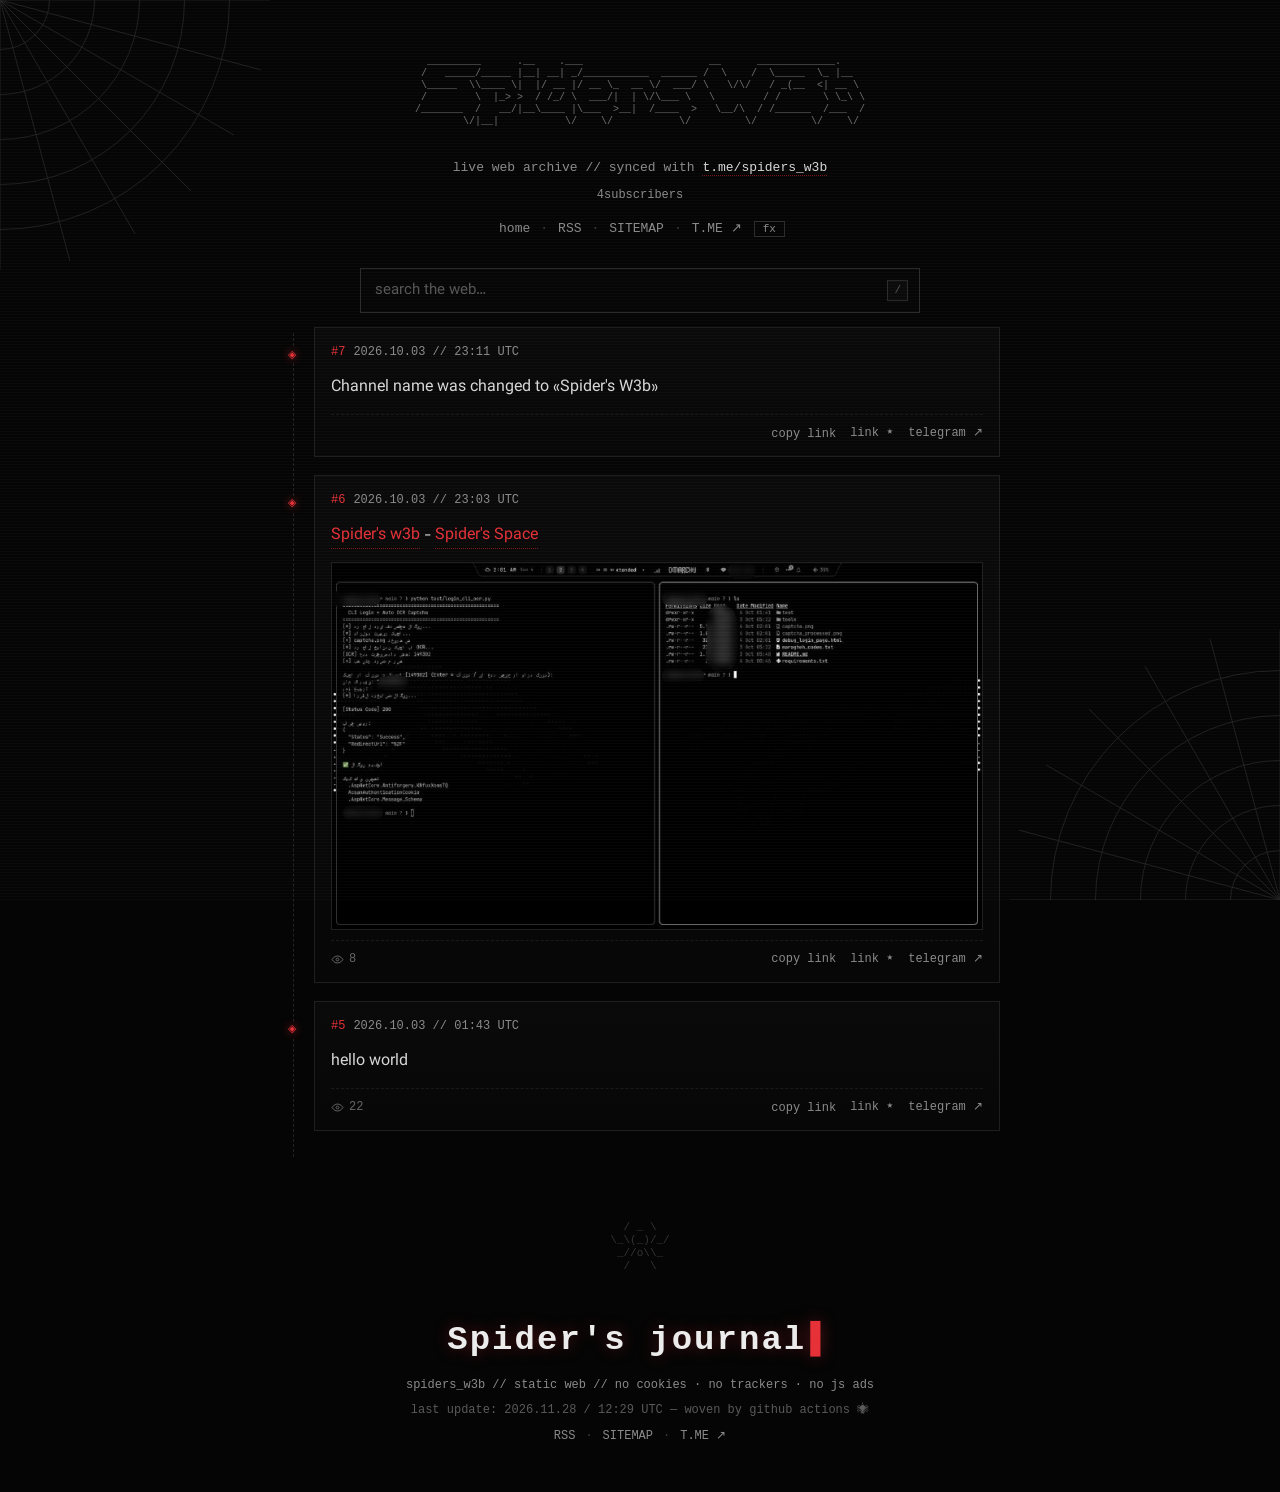
<file: docs/index.html>
<!DOCTYPE html>
<html lang="en" dir="ltr">
<head>
<meta name="google-site-verification" content="ZhhXRYlMZplya4MJ1f3li6XBfyM0PZ0BOYCtPOLeBCY" />
<meta charset="utf-8">
<meta name="viewport" content="width=device-width, initial-scale=1">
<meta name="color-scheme" content="dark">
<title>SPIDERS_W3B — Spider&#x27;s journal</title>
<meta name="description" content="Live archive of the spiders_w3b Telegram channel — news, media and files, automatically synced and woven into a static spider-web site.">
<link rel="canonical" href="https://0x50050.github.io/spiders-space.github.io/">
<link rel="icon" type="image/svg+xml" href="data:image/svg+xml,%3Csvg%20xmlns%3D%22http%3A%2F%2Fwww.w3.org%2F2000%2Fsvg%22%20viewBox%3D%220%200%2064%2064%22%3E%0A%20%20%3Crect%20width%3D%2264%22%20height%3D%2264%22%20fill%3D%22%23050505%22%2F%3E%0A%20%20%3Cg%20stroke%3D%22%23d7d7d7%22%20stroke-width%3D%222%22%20fill%3D%22none%22%20stroke-linecap%3D%22round%22%3E%0A%20%20%20%20%3Cpath%20d%3D%22M27%2026%20C20%2021%2015%2015%2011%208%22%2F%3E%0A%20%20%20%20%3Cpath%20d%3D%22M25%2032%20C16%2030%2010%2030%204%2027%22%2F%3E%0A%20%20%20%20%3Cpath%20d%3D%22M25%2038%20C16%2041%2011%2046%207%2054%22%2F%3E%0A%20%20%20%20%3Cpath%20d%3D%22M29%2043%20C23%2050%2020%2055%2019%2060%22%2F%3E%0A%20%20%20%20%3Cpath%20d%3D%22M37%2026%20C44%2021%2049%2015%2053%208%22%2F%3E%0A%20%20%20%20%3Cpath%20d%3D%22M39%2032%20C48%2030%2054%2030%2060%2027%22%2F%3E%0A%20%20%20%20%3Cpath%20d%3D%22M39%2038%20C48%2041%2053%2046%2057%2054%22%2F%3E%0A%20%20%20%20%3Cpath%20d%3D%22M35%2043%20C41%2050%2044%2055%2045%2060%22%2F%3E%0A%20%20%3C%2Fg%3E%0A%20%20%3Cellipse%20cx%3D%2232%22%20cy%3D%2237%22%20rx%3D%227.5%22%20ry%3D%229.5%22%20fill%3D%22%230d0d0d%22%20stroke%3D%22%23d7d7d7%22%20stroke-width%3D%222%22%2F%3E%0A%20%20%3Ccircle%20cx%3D%2232%22%20cy%3D%2222%22%20r%3D%225%22%20fill%3D%22%230d0d0d%22%20stroke%3D%22%23d7d7d7%22%20stroke-width%3D%222%22%2F%3E%0A%20%20%3Cpath%20d%3D%22M29%2034%20L35%2034%20L32%2041%20Z%22%20fill%3D%22%23e53137%22%2F%3E%0A%20%20%3Cpath%20d%3D%22M29.5%2042.5%20L34.5%2042.5%20L32%2046%20Z%22%20fill%3D%22%23e53137%22%2F%3E%0A%3C%2Fsvg%3E%0A">
<link rel="alternate" type="application/rss+xml" title="SPIDERS_W3B RSS" href="feed.xml">
<link rel="manifest" href="site.webmanifest">
<meta property="og:site_name" content="SPIDERS_W3B">
<meta property="og:locale" content="en_US">
<meta property="og:type" content="website">
<meta property="og:title" content="SPIDERS_W3B — Spider&#x27;s journal">
<meta property="og:description" content="Live archive of the spiders_w3b Telegram channel — news, media and files, automatically synced and woven into a static spider-web site.">
<meta property="og:url" content="https://0x50050.github.io/spiders-space.github.io/">
<meta property="og:image" content="https://0x50050.github.io/spiders-space.github.io/assets/og.png">
<meta name="twitter:card" content="summary_large_image">
<meta name="twitter:title" content="SPIDERS_W3B — Spider&#x27;s journal">
<meta name="twitter:description" content="Live archive of the spiders_w3b Telegram channel — news, media and files, automatically synced and woven into a static spider-web site.">
<script type="application/ld+json">{"@context": "https://schema.org", "@type": "CollectionPage", "name": "SPIDERS_W3B", "description": "Live archive of the spiders_w3b Telegram channel — news, media and files, automatically synced and woven into a static spider-web site.", "url": "https://0x50050.github.io/spiders-space.github.io", "hasPart": [{"@type": "SocialMediaPosting", "headline": "Channel name was changed to « Spider's W3b »", "datePublished": "2026-10-03T23:11:09+00:00", "url": "https://0x50050.github.io/spiders-space.github.io/post/7/", "author": {"@type": "Organization", "name": "Spider's journal", "sameAs": "https://t.me/spiders_w3b"}}, {"@type": "SocialMediaPosting", "headline": "Spider's w3b - Spider's Space", "datePublished": "2026-10-03T23:03:28+00:00", "url": "https://0x50050.github.io/spiders-space.github.io/post/6/", "author": {"@type": "Organization", "name": "Spider's journal", "sameAs": "https://t.me/spiders_w3b"}}, {"@type": "SocialMediaPosting", "headline": "hello world", "datePublished": "2026-10-03T01:43:20+00:00", "url": "https://0x50050.github.io/spiders-space.github.io/post/5/", "author": {"@type": "Organization", "name": "Spider's journal", "sameAs": "https://t.me/spiders_w3b"}}]}</script>

<script>try{if(localStorage.getItem('spiders-nofx')==='1')document.documentElement.classList.add('nofx')}catch(e){}</script>
<style>/* ————————————————————————————————————————————————
   SPIDERS_W3B // black-widow terminal theme
   قدیمی به‌شکل، مدرن به رفتار
———————————————————————————————————————————————— */

@font-face {
  font-family: 'Vazirmatn';
  src: url('assets/fonts/Vazirmatn-Regular.woff2') format('woff2');
  font-weight: 400; font-display: swap;
}
@font-face {
  font-family: 'Vazirmatn';
  src: url('assets/fonts/Vazirmatn-Bold.woff2') format('woff2');
  font-weight: 700; font-display: swap;
}

:root {
  --bg: #050505;
  --panel: #0a0a0a;
  --panel2: #0d0d0d;
  --line: #1f1f1f;
  --line2: #2b2b2b;
  --txt: #d7d7d7;
  --dim: #8a8a8a;
  --red: #e53137;
  --red-d: #7a1417;
  --ok: #4ade80;
  --mono: 'Courier New', ui-monospace, 'Vazirmatn', Menlo, Consolas, monospace;
  --body: 'Vazirmatn', ui-monospace, 'Courier New', monospace;
}

* { box-sizing: border-box; }

html {
  color-scheme: dark;
  scroll-behavior: smooth;
  scroll-padding-top: 90px;
}

body {
  margin: 0;
  background: var(--bg);
  color: var(--txt);
  font-family: var(--body);
  font-size: 16px;
  line-height: 1.8;
  overflow-x: hidden;
}

/* اسکن‌لاین CRT —— روح مانیتورهای قدیمی */
body::after {
  content: "";
  position: fixed;
  inset: 0;
  pointer-events: none;
  z-index: 9990;
  background: repeating-linear-gradient(
    0deg,
    rgba(255, 255, 255, 0.022) 0 1px,
    transparent 1px 3px
  );
}

.mono { font-family: var(--mono); }

::selection { background: var(--red); color: #000; }

::-webkit-scrollbar { width: 10px; height: 10px; }
::-webkit-scrollbar-track { background: #070707; }
::-webkit-scrollbar-thumb { background: #1c1c1c; border: 1px solid #000; }
::-webkit-scrollbar-thumb:hover { background: var(--red-d); }

:focus-visible { outline: 1px solid var(--red); outline-offset: 2px; }

.skip {
  position: absolute;
  inset-inline-start: -9999px;
  top: 0;
  background: var(--red);
  color: #000;
  padding: 6px 14px;
  z-index: 100001;
}
.skip:focus { inset-inline-start: 8px; top: 8px; }

/* ————— تارهای گوشهٔ صفحه ————— */
.web {
  position: fixed;
  color: #242424;
  z-index: 0;
  pointer-events: none;
  width: clamp(150px, 30vmin, 330px);
  height: auto;
}
.web.tl { top: 0; inset-inline-start: 0; }
.web.br { bottom: 0; inset-inline-end: 0; transform: rotate(180deg); }

.mastweb {
  position: absolute;
  top: -36px;
  inset-inline-end: 6%;
  width: 190px;
  color: #1b1b1b;
  transform: rotate(90deg);
  pointer-events: none;
}

header.mast, main.feed, footer.foot { position: relative; z-index: 1; }

/* ————— هدر ————— */
.mast {
  text-align: center;
  padding: 56px 16px 10px;
  position: relative;
  overflow: hidden;
}

.art {
  color: #6f6f6f;
  font-size: clamp(5px, 1.3vw, 10px);
  line-height: 1.2;
  margin: 0 auto 2px;
  display: inline-block;
  text-align: left;
  direction: ltr;
  text-shadow: 0 0 7px rgba(215, 215, 215, 0.12);
  max-width: 100%;
  overflow-x: auto;
  scrollbar-width: none;
}

.title {
  margin: 4px 0 2px;
  font-size: clamp(22px, 4.6vw, 34px);
  letter-spacing: 0.06em;
  color: #ececec;
  text-shadow: 0 0 16px rgba(229, 49, 55, 0.35);
}
.title .caret, .term .caret {
  color: var(--red);
  margin-inline-start: 4px;
  animation: blink 1.05s steps(1) infinite;
}
@keyframes blink { 50% { opacity: 0; } }

.tagline { color: var(--dim); font-size: 13px; margin: 2px 0 6px; }
.tagline a { color: var(--txt); text-decoration: none; border-bottom: 1px dotted var(--red-d); }
.tagline a:hover { color: var(--red); }
.subs { color: var(--dim); font-size: 12px; display: block; margin-bottom: 10px; }

.nav { font-size: 13px; color: var(--dim); margin-bottom: 6px; }
.nav a, .foot nav a {
  color: var(--dim);
  text-decoration: none;
  padding: 2px 4px;
}
.nav a:hover, .foot nav a:hover { color: var(--red); text-shadow: 0 0 8px rgba(229,49,55,.5); }
.sep { margin: 0 6px; color: #3a3a3a; }

button.ghost {
  background: none;
  border: 1px solid var(--line2);
  color: var(--dim);
  font-size: 11px;
  padding: 1px 8px;
  cursor: pointer;
  margin-inline-start: 8px;
}
button.ghost:hover { border-color: var(--red-d); color: var(--red); }
html.nofx #fxtoggle { color: var(--red); border-color: var(--red-d); }

/* ————— جستجو ————— */
.searchbox {
  position: sticky;
  top: 12px;
  z-index: 50;
  max-width: 560px;
  margin: 16px auto 8px;
  position: relative;
}
.searchbox input {
  width: 100%;
  background: rgba(7, 7, 7, 0.92);
  border: 1px solid var(--line2);
  color: var(--txt);
  font-family: var(--body);
  font-size: 15px;
  padding: 10px 40px 10px 14px;
  transition: border-color .2s, box-shadow .2s;
}
.searchbox input::placeholder { color: #555; }
.searchbox input:focus {
  outline: none;
  border-color: var(--red-d);
  box-shadow: 0 0 0 1px rgba(229,49,55,.35), 0 0 22px rgba(229,49,55,.12);
}
.searchbox kbd {
  position: absolute;
  top: 50%; transform: translateY(-50%);
  inset-inline-end: 12px;
  color: #555;
  border: 1px solid var(--line2);
  padding: 0 6px;
  font-size: 11px;
  pointer-events: none;
  background: #0b0b0b;
}
.results {
  position: absolute;
  top: calc(100% + 6px);
  inset-inline: 0;
  background: #080808;
  border: 1px solid var(--line2);
  max-height: 52vh;
  overflow: auto;
  text-align: start;
  box-shadow: 0 18px 40px rgba(0,0,0,.7);
}
.results a {
  display: block;
  padding: 9px 12px;
  border-bottom: 1px solid #141414;
  color: var(--txt);
  text-decoration: none;
  font-size: 13.5px;
}
.results a:hover { background: #101010; }
.results .rid { color: var(--red); font-family: var(--mono); font-size: 12px; }
.results .rd { color: #5a5a5a; font-family: var(--mono); font-size: 11px; margin-inline-start: 8px; }
.results .snip { display: block; color: var(--dim); font-size: 12.5px; margin-top: 2px; }
.results mark { background: var(--red); color: #000; padding: 0 1px; }
.results .nores { padding: 12px; color: var(--dim); font-family: var(--mono); font-size: 12px; }

/* ————— فید ————— */
.feed {
  position: relative;
  max-width: 760px;
  margin: 8px auto 0;
  padding: 0 20px 46px;
}
.feed::before {
  content: "";
  position: absolute;
  top: 6px; bottom: 40px;
  inset-inline-start: 33px;
  border-inline-start: 1px dashed #232323;
}

.post {
  position: relative;
  background: linear-gradient(180deg, var(--panel), #070707);
  border: 1px solid var(--line);
  margin: 0 0 18px 0;
  margin-inline-start: 34px;
  padding: 14px 16px 12px;
  transition: border-color .25s, box-shadow .25s;
}
.post::before {
  content: "◈";
  position: absolute;
  inset-inline-start: -27.5px;
  top: 20px;
  font-size: 11px;
  color: var(--red);
  text-shadow: 0 0 8px rgba(229,49,55,.8);
  background: var(--bg);
  line-height: 1;
  padding: 2px 0;
}
.post:hover {
  border-color: #3a1214;
  box-shadow: 0 0 0 1px rgba(229,49,55,.22), 0 0 26px rgba(229,49,55,.08);
}

.post-head {
  display: flex;
  flex-wrap: wrap;
  align-items: center;
  gap: 8px;
  color: var(--dim);
  font-size: 12px;
  margin-bottom: 8px;
}
.ph-id { color: var(--red); }
.tag {
  border: 1px solid var(--line2);
  color: var(--dim);
  font-size: 11px;
  padding: 0 7px;
  line-height: 1.7;
  text-decoration: none;
}
.tag.fwd { color: #a9a9a9; display: inline-flex; align-items: center; gap: 4px; }
a.tag:hover { border-color: var(--red-d); color: var(--red); }

.reply {
  display: block;
  border-inline-start: 2px solid var(--red-d);
  background: #090909;
  padding: 5px 10px;
  color: var(--dim);
  font-size: 13px;
  text-decoration: none;
  margin: 0 0 10px;
}
.reply .rp-a { color: #c9c9c9; font-size: 12px; display: block; }
.reply:hover { background: #0e0d0d; }

.post-text {
  line-height: 2;
  overflow-wrap: anywhere;
}
.post-text a {
  color: var(--red);
  text-decoration: none;
  border-bottom: 1px dotted var(--red-d);
}
.post-text a:hover { background: var(--red); color: #000; border-bottom-color: var(--red); }
.post-text pre, .post-text code {
  background: #0b0b0b;
  border: 1px solid var(--line);
  padding: 1px 6px;
  font-size: .92em;
  direction: ltr;
  unicode-bidi: embed;
}
.post-text pre { padding: 10px 12px; overflow-x: auto; display: block; }
.post-text blockquote {
  margin: 8px 0;
  padding: 2px 12px;
  border-inline-start: 3px solid var(--red-d);
  color: var(--dim);
}
.spoiler {
  background: #191919;
  color: transparent;
  text-shadow: 0 0 9px rgba(255,255,255,.45);
  cursor: pointer;
  padding: 0 3px;
  transition: .2s;
}
.spoiler.show { color: inherit; text-shadow: none; background: #111; }

/* ————— مدیا ————— */
.photos { display: grid; gap: 6px; margin: 10px 0 4px; grid-template-columns: 1fr; }
.photos.n2, .photos.n3, .photos.n4 { grid-template-columns: repeat(2, 1fr); }
a.lb {
  position: relative;
  display: block;
  border: 1px solid var(--line);
  overflow: hidden;
  background: #000;
}
a.lb img {
  width: 100%;
  display: block;
  filter: saturate(.92);
  transition: filter .25s, transform .4s;
}
a.lb:hover img { filter: saturate(1.1); }
a.lb::after {
  content: "⤢";
  position: absolute;
  inset-inline-end: 8px; bottom: 6px;
  color: #fff;
  background: rgba(0,0,0,.75);
  border: 1px solid #333;
  font-size: 13px;
  width: 24px; height: 24px;
  display: grid; place-items: center;
  opacity: 0;
  transition: opacity .2s;
}
a.lb:hover::after { opacity: 1; }

.vid { position: relative; margin: 10px 0 4px; }
.vid video {
  width: 100%;
  display: block;
  background: #000;
  border: 1px solid var(--line);
}
.vid.round video { border-radius: 999px; }
.vid .dur {
  position: absolute;
  bottom: 10px; inset-inline-start: 10px;
  background: rgba(0,0,0,.8);
  border: 1px solid #333;
  color: #ddd;
  font-size: 11px;
  padding: 1px 7px;
  pointer-events: none;
}

.audio {
  border: 1px solid var(--line);
  background: var(--panel2);
  padding: 10px 12px;
  margin: 10px 0 4px;
}
.audio .a-row { display: flex; align-items: baseline; gap: 10px; }
.a-kind {
  font-size: 10px;
  color: #000;
  background: var(--red);
  padding: 1px 7px;
  white-space: nowrap;
}
.a-title { font-weight: 700; font-size: 14.5px; }
.audio audio { width: 100%; display: block; margin-top: 8px; height: 38px; }
.a-meta { color: var(--dim); font-size: 11.5px; margin-top: 4px; }

.doc {
  display: flex;
  align-items: center;
  gap: 10px;
  border: 1px solid var(--line);
  background: var(--panel2);
  color: var(--txt);
  text-decoration: none;
  padding: 11px 14px;
  margin: 10px 0 4px;
  transition: border-color .2s;
}
.doc:hover { border-color: var(--red-d); }
.doc svg { color: var(--red); flex: none; }
.d-name { flex: 1; overflow-wrap: anywhere; font-size: 14.5px; }
.d-size { color: var(--dim); font-size: 11px; white-space: nowrap; }
.d-dl { font-size: 11px; color: var(--red); border: 1px solid var(--red-d); padding: 2px 8px; white-space: nowrap; }

.poll {
  border: 1px solid var(--line);
  background: var(--panel2);
  padding: 12px 14px;
  margin: 10px 0 4px;
}
.pq-row { display: flex; align-items: center; justify-content: space-between; gap: 10px; margin-bottom: 6px; }
.pq { font-weight: 700; }
.opt { margin: 8px 0 2px; }
.optrow { display: flex; justify-content: space-between; gap: 10px; font-size: 12px; color: #cfcfcf; }
.bar { height: 5px; background: #171717; margin-top: 4px; }
.bar i { display: block; height: 100%; min-width: 2px; background: linear-gradient(90deg, var(--red-d), var(--red)); }
.voters { color: var(--dim); font-size: 11px; margin-top: 8px; }

.lprev {
  display: grid;
  grid-template-columns: 62px 1fr;
  gap: 4px 12px;
  border: 1px solid var(--line);
  background: var(--panel2);
  padding: 10px 12px;
  margin: 10px 0 4px;
  text-decoration: none;
}
.lprev img { grid-row: span 3; width: 62px; height: 62px; object-fit: cover; border: 1px solid var(--line); }
.lp-site { color: var(--dim); font-size: 10.5px; text-transform: uppercase; letter-spacing: .08em; }
.lp-title { color: var(--red); font-weight: 700; font-size: 14px; }
.lp-desc { color: var(--dim); font-size: 12.5px; line-height: 1.7; }
.lprev:hover { border-color: var(--red-d); }

.post-foot {
  display: flex;
  align-items: center;
  gap: 14px;
  margin-top: 10px;
  padding-top: 8px;
  border-top: 1px dashed #1a1a1a;
  font-size: 12px;
}
.views { color: #666; display: inline-flex; align-items: center; gap: 5px; }
.spacer { flex: 1; }
.foot-a {
  color: var(--dim);
  text-decoration: none;
  cursor: pointer;
  background: none;
  border: none;
  padding: 0;
  font-size: 12px;
  font-family: var(--mono);
}
.foot-a:hover { color: var(--red); }

/* ————— صفحه‌بندی / سنتی‌نل ————— */
.pager { text-align: center; margin: 26px 0 10px; font-size: 13px; }
.pager a {
  color: var(--txt);
  text-decoration: none;
  border: 1px solid var(--line2);
  padding: 7px 16px;
}
.pager a:hover { border-color: var(--red-d); color: var(--red); }
#sentinel { height: 2px; margin-top: 6px; }
#sentinel.loading::after {
  content: "▯▯▯ weaving the web…";
  display: block;
  text-align: center;
  color: #555;
  font-family: var(--mono);
  font-size: 12px;
  padding: 14px 0;
  animation: blink 1.2s steps(2) infinite;
}
#sentinel.done::after {
  content: "— end of the web —";
  display: block;
  text-align: center;
  color: #444;
  font-family: var(--mono);
  font-size: 12px;
  padding: 14px 0;
}

/* ————— حالت خالی (کانال نو) ————— */
.empty { max-width: 640px; margin: 30px auto; padding: 0 6px; }
.term {
  border: 1px dashed var(--line2);
  background: #070707;
  padding: 18px 20px;
  text-align: start;
  box-shadow: 0 0 34px rgba(229,49,55,0.05) inset;
}
.term p { margin: 6px 0; font-size: 13.5px; color: #aeaeae; }
.term .ok { color: var(--ok); }
.term .dot { color: var(--red); }
.term b { color: #e5e5e5; }
.cta {
  display: inline-block;
  margin-top: 18px;
  border: 1px solid var(--red-d);
  color: var(--txt);
  text-decoration: none;
  padding: 9px 20px;
  font-size: 13px;
  transition: .2s;
}
.cta:hover { background: var(--red); border-color: var(--red); color: #000; box-shadow: 0 0 24px rgba(229,49,55,.4); }
.empty { text-align: center; }

/* ————— فوتر ————— */
.foot {
  text-align: center;
  color: var(--dim);
  font-size: 12px;
  padding: 10px 16px 44px;
}
.mini-web { color: #333; font-size: 11px; line-height: 1.2; margin: 0 auto 10px; }
.foot .dim { color: #5a5a5a; }
.foot p { margin: 4px 0; }

/* ————— لایت‌باکس ————— */
.lbbox {
  position: fixed;
  inset: 0;
  background: rgba(2, 2, 2, 0.94);
  z-index: 10000;
  display: grid;
  place-items: center;
}
.lbbox[hidden] { display: none; }
.lbbox img {
  max-width: 94vw;
  max-height: 86vh;
  border: 1px solid #333;
  box-shadow: 0 0 60px rgba(0,0,0,.9);
}
.lbbox button {
  position: absolute;
  background: none;
  border: 1px solid #2c2c2c;
  color: #ccc;
  cursor: pointer;
  z-index: 2;
}
.lbbox button:hover { color: var(--red); border-color: var(--red-d); }
.lb-x { top: 14px; inset-inline-end: 16px; font-size: 17px; width: 38px; height: 38px; }
.lb-n { top: 50%; transform: translateY(-50%); font-size: 26px; width: 46px; height: 56px; }
.lb-prev { inset-inline-start: 10px; }
.lb-next { inset-inline-end: 10px; }
.lb-cap {
  position: absolute;
  bottom: 16px;
  inset-inline: 0;
  text-align: center;
  color: var(--dim);
  font-size: 12px;
}

/* ————— توست / دکمهٔ بالا ————— */
.toast {
  position: fixed;
  inset-inline: 0;
  bottom: 28px;
  margin: auto;
  width: max-content;
  max-width: 84vw;
  background: #0b0b0b;
  border: 1px solid var(--red-d);
  color: var(--txt);
  font-size: 12.5px;
  padding: 8px 18px;
  opacity: 0;
  transform: translateY(10px);
  transition: .25s;
  pointer-events: none;
  z-index: 10001;
}
.toast.on { opacity: 1; transform: none; }

.totop {
  position: fixed;
  bottom: 22px;
  inset-inline-start: 20px;
  width: 40px; height: 40px;
  background: #0a0a0a;
  border: 1px solid var(--line2);
  color: var(--txt);
  font-size: 16px;
  cursor: pointer;
  opacity: 0;
  pointer-events: none;
  transition: .25s;
  z-index: 60;
}
.totop.on { opacity: 1; pointer-events: auto; }
.totop:hover { border-color: var(--red-d); color: var(--red); }

/* ————— خاموش کردن افکت‌ها / حرکت کم ————— */
html.nofx body::after { display: none; }
html.nofx * { animation: none !important; transition: none !important; }
html.nofx .title { text-shadow: none; }

@media (prefers-reduced-motion: reduce) {
  html { scroll-behavior: auto; }
  body::after { display: none; }
  * { animation: none !important; transition: none !important; }
}

@media (max-width: 640px) {
  .feed::before { display: none; }
  .post { margin-inline-start: 0; }
  .post::before { display: none; }
  .photos.n4 { grid-template-columns: repeat(2, 1fr); }
  .lprev { grid-template-columns: 46px 1fr; }
  .lprev img { width: 46px; height: 46px; }
  .mastweb { display: none; }
}
</style>
</head>
<body>
<svg class="web tl" viewBox="0 0 300 300" xmlns="http://www.w3.org/2000/svg" aria-hidden="true"><g stroke="currentColor" stroke-width="1" fill="none"><path d="M0 0 L300.0 0.0"/><path d="M0 0 L289.8 77.6"/><path d="M0 0 L259.8 150.0"/><path d="M0 0 L212.1 212.1"/><path d="M0 0 L150.0 259.8"/><path d="M0 0 L77.6 289.8"/><path d="M0 0 L0.0 300.0"/><path d="M55 0 A55 55 0 0 1 0 55"/><path d="M105 0 A105 105 0 0 1 0 105"/><path d="M155 0 A155 155 0 0 1 0 155"/><path d="M205 0 A205 205 0 0 1 0 205"/><path d="M255 0 A255 255 0 0 1 0 255"/></g></svg>
<svg class="web br" viewBox="0 0 300 300" xmlns="http://www.w3.org/2000/svg" aria-hidden="true"><g stroke="currentColor" stroke-width="1" fill="none"><path d="M0 0 L300.0 0.0"/><path d="M0 0 L289.8 77.6"/><path d="M0 0 L259.8 150.0"/><path d="M0 0 L212.1 212.1"/><path d="M0 0 L150.0 259.8"/><path d="M0 0 L77.6 289.8"/><path d="M0 0 L0.0 300.0"/><path d="M55 0 A55 55 0 0 1 0 55"/><path d="M105 0 A105 105 0 0 1 0 105"/><path d="M155 0 A155 155 0 0 1 0 155"/><path d="M205 0 A205 205 0 0 1 0 205"/><path d="M255 0 A255 255 0 0 1 0 255"/></g></svg>
<a class="skip mono" href="#feed">skip to feed</a>

<header class="mast">
  <pre class="art mono" aria-hidden="true">
  _________      .__    .___                     __      _____________.
 /   _____/_____ |__| __| _/___________  ______ /  \    /  \_____  \_ |__
 \_____  \\____ \|  |/ __ |/ __ \_  __ \/  ___/ \   \/\/   / _(__  <| __ \
 /        \  |_> >  / /_/ \  ___/|  | \/\___ \   \        / /       \ \_\ \
/_______  /   __/|__\____ |\___  >__|  /____  >   \__/\  / /______  /___  /
        \/|__|           \/    \/           \/         \/         \/    \/
  </pre>
  <p class="tagline mono">live web archive // synced with <a href="https://t.me/spiders_w3b" target="_blank" rel="noopener">t.me/spiders_w3b</a></p>
  <span class="subs mono">4subscribers</span>
  <nav class="nav mono"><a href="./index.html" rel="home">home</a><span class="sep">·</span><a class="mono" href="feed.xml">RSS</a><span class="sep">·</span><a class="mono" href="sitemap.xml">SITEMAP</a><span class="sep">·</span><a class="mono" href="https://t.me/spiders_w3b" target="_blank" rel="noopener">T.ME ↗</a><button id="fxtoggle" class="ghost mono" type="button" title="toggle visual effects">fx</button></nav>

  <div class="searchbox" role="search">
    <input id="q" type="search" dir="auto" placeholder="search the web…" autocomplete="off" aria-label="search posts">
    <kbd class="mono">/</kbd>
    <div id="searchres" class="results" hidden></div>
  </div>
</header>

<main id="feed" class="feed">
<article class="post" id="p7" itemscope itemtype="https://schema.org/SocialMediaPosting">
<meta itemprop="url" content="https://0x50050.github.io/spiders-space.github.io/post/7/">
<meta itemprop="datePublished" content="2026-10-03T23:11:09+00:00">
<header class="post-head"><span class="ph-id mono">#7</span><time class="ph-date mono" datetime="2026-10-03T23:11:09+00:00" title="2026-10-03T23:11:09+00:00">2026.10.03 // 23:11 UTC</time></header>
<div class="post-text" dir="auto" itemprop="articleBody">Channel name was changed to «Spider's W3b»</div>
<footer class="post-foot"><span class="spacer"></span><button class="foot-a copy mono" data-url="https://0x50050.github.io/spiders-space.github.io/post/7/" type="button">copy link</button><a class="foot-a mono" href="post/7/">link ٭</a><a class="foot-a mono" href="https://t.me/spiders_w3b/7" target="_blank" rel="noopener">telegram ↗</a></footer>
</article>
<article class="post" id="p6" itemscope itemtype="https://schema.org/SocialMediaPosting">
<meta itemprop="url" content="https://0x50050.github.io/spiders-space.github.io/post/6/">
<meta itemprop="datePublished" content="2026-10-03T23:03:28+00:00">
<header class="post-head"><span class="ph-id mono">#6</span><time class="ph-date mono" datetime="2026-10-03T23:03:28+00:00" title="2026-10-03T23:03:28+00:00">2026.10.03 // 23:03 UTC</time></header>
<div class="post-text" dir="auto" itemprop="articleBody"><a href="https://t.me/spiders_w3b" rel="nofollow noopener" target="_blank">Spider's w3b</a> - <a href="http://spiders-space.github.io/" rel="nofollow noopener" target="_blank">Spider's Space</a></div>
<div class="photos n1">
<a class="lb" href="media/6_1.jpg" data-gal="g6" title="photo 1"><img loading="lazy" decoding="async" src="media/6_1.jpg" alt="photo 1 — post #6"></a>
</div>
<footer class="post-foot"><span class="views mono" title="views"><svg viewBox="0 0 24 24" width="13" height="13" fill="none" stroke="currentColor" stroke-width="1.8" aria-hidden="true"><path d="M2 12s3.5-6.5 10-6.5S22 12 22 12s-3.5 6.5-10 6.5S2 12 2 12Z"/><circle cx="12" cy="12" r="2.6"/></svg> 8</span><span class="spacer"></span><button class="foot-a copy mono" data-url="https://0x50050.github.io/spiders-space.github.io/post/6/" type="button">copy link</button><a class="foot-a mono" href="post/6/">link ٭</a><a class="foot-a mono" href="https://t.me/spiders_w3b/6" target="_blank" rel="noopener">telegram ↗</a></footer>
</article>
<article class="post" id="p5" itemscope itemtype="https://schema.org/SocialMediaPosting">
<meta itemprop="url" content="https://0x50050.github.io/spiders-space.github.io/post/5/">
<meta itemprop="datePublished" content="2026-10-03T01:43:20+00:00">
<header class="post-head"><span class="ph-id mono">#5</span><time class="ph-date mono" datetime="2026-10-03T01:43:20+00:00" title="2026-10-03T01:43:20+00:00">2026.10.03 // 01:43 UTC</time></header>
<div class="post-text" dir="auto" itemprop="articleBody">hello world</div>
<footer class="post-foot"><span class="views mono" title="views"><svg viewBox="0 0 24 24" width="13" height="13" fill="none" stroke="currentColor" stroke-width="1.8" aria-hidden="true"><path d="M2 12s3.5-6.5 10-6.5S22 12 22 12s-3.5 6.5-10 6.5S2 12 2 12Z"/><circle cx="12" cy="12" r="2.6"/></svg> 22</span><span class="spacer"></span><button class="foot-a copy mono" data-url="https://0x50050.github.io/spiders-space.github.io/post/5/" type="button">copy link</button><a class="foot-a mono" href="post/5/">link ٭</a><a class="foot-a mono" href="https://t.me/spiders_w3b/5" target="_blank" rel="noopener">telegram ↗</a></footer>
</article>
<div id="sentinel" aria-hidden="true"></div>

</main>

<footer class="foot">
  <pre class="mini-web mono" aria-hidden="true">  
/ _ \
\_\(_)/_/
 _//o\\_ 
/   \
  
  </pre>
  <h2 class="title mono">Spider&#x27;s journal<span class="caret">▌</span></h2>
  <p class="mono">spiders_w3b // static web // no cookies · no trackers · no js ads</p>
  <p class="mono dim">last update: 2026.11.28 / 12:29 UTC — woven by github actions 🕷</p>
  <nav class="mono"><a class="mono" href="feed.xml">RSS</a><span class="sep">·</span><a class="mono" href="sitemap.xml">SITEMAP</a><span class="sep">·</span><a class="mono" href="https://t.me/spiders_w3b" target="_blank" rel="noopener">T.ME ↗</a></nav>
</footer>

<div id="lb" class="lbbox" hidden>
  <button class="lb-x mono" type="button" aria-label="close">✕</button>
  <button class="lb-n lb-prev mono" type="button" aria-label="previous">‹</button>
  <img alt="">
  <button class="lb-n lb-next mono" type="button" aria-label="next">›</button>
  <div class="lb-cap mono"></div>
</div>
<div id="toast" class="toast mono" role="status"></div>
<button id="top" class="totop mono" type="button" title="back to top">↑</button>

<script>/* SPIDERS_W3B — client behavior */
(() => {
  "use strict";
  const $ = (s, c = document) => c.querySelector(s);
  const $$ = (s, c = document) => [...c.querySelectorAll(s)];

  /* نرمال‌سازی فارسی/عربی برای جستجو */
  const norm = (s) => (s || "").toLowerCase()
    .replace(/ي/g, "ی").replace(/ك/g, "ک").replace(/ة/g, "ه")
    .replace(/[أإآ]/g, "ا").replace(/ؤ/g, "و").replace(/ئ/g, "ی")
    .replace(/[ً-ٰٟـ]/g, "").replace(/‌/g, " ").replace(/\s+/g, " ");

  /* ————— لایت‌باکس ————— */
  const lb = $("#lb");
  let galItems = [], galIdx = 0;
  const openLb = (items, i) => {
    galItems = items; galIdx = i;
    showLb();
  };
  const showLb = () => {
    const a = galItems[galIdx];
    $("img", lb).src = a.href;
    $(".lb-cap", lb).textContent = galItems.length > 1 ? `${galIdx + 1} / ${galItems.length}` : "";
    lb.hidden = false;
    document.body.style.overflow = "hidden";
  };
  const closeLb = () => { lb.hidden = true; document.body.style.overflow = ""; };
  $(".lb-x", lb).addEventListener("click", closeLb);
  $(".lb-prev", lb).addEventListener("click", () => { galIdx = (galIdx - 1 + galItems.length) % galItems.length; showLb(); });
  $(".lb-next", lb).addEventListener("click", () => { galIdx = (galIdx + 1) % galItems.length; showLb(); });
  lb.addEventListener("click", (e) => { if (e.target === lb) closeLb(); });

  document.addEventListener("keydown", (e) => {
    const typing = /^(INPUT|TEXTAREA)$/.test(document.activeElement?.tagName || "");
    if (e.key === "Escape") { if (!lb.hidden) closeLb(); hideSearch(); if (typing) document.activeElement.blur(); }
    if (!lb.hidden && e.key === "ArrowLeft") $(".lb-prev", lb).click();
    if (!lb.hidden && e.key === "ArrowRight") $(".lb-next", lb).click();
    if (e.key === "/" && !typing) { e.preventDefault(); $("#q")?.focus(); }
  });

  /* ————— کلیک سراسری: گالری + اسپویلر + کپی + توقف ویدیوها ————— */
  document.addEventListener("click", (e) => {
    const gal = e.target.closest("a.lb");
    if (gal) {
      e.preventDefault();
      const group = $$(`a.lb[data-gal="${gal.dataset.gal}"]`);
      openLb(group, Math.max(0, group.indexOf(gal)));
      return;
    }
    const sp = e.target.closest(".spoiler");
    if (sp) { sp.classList.toggle("show"); return; }
    const cp = e.target.closest(".copy");
    if (cp) {
      const url = new URL(cp.dataset.url, location.href).href;
      const done = () => toast("link copied ⧉");
      if (navigator.clipboard?.writeText) navigator.clipboard.writeText(url).then(done).catch(done);
      else {
        const t = document.createElement("textarea");
        t.value = url; document.body.appendChild(t); t.select();
        try { document.execCommand("copy"); } catch (_) {}
        t.remove(); done();
      }
    }
  });
  document.addEventListener("play", (e) => {
    if (e.target.tagName === "VIDEO" || e.target.tagName === "AUDIO") {
      $$("video,audio").forEach((v) => { if (v !== e.target && !v.paused) v.pause(); });
    }
  }, true);

  /* ————— توست ————— */
  let toastT;
  function toast(msg) {
    const t = $("#toast");
    t.textContent = msg;
    t.classList.add("on");
    clearTimeout(toastT);
    toastT = setTimeout(() => t.classList.remove("on"), 2000);
  }

  /* ————— fx toggle ————— */
  const fxBtn = $("#fxtoggle");
  fxBtn?.addEventListener("click", () => {
    const off = document.documentElement.classList.toggle("nofx");
    try { localStorage.setItem("spiders-nofx", off ? "1" : "0"); } catch (_) {}
    toast(off ? "fx: off" : "fx: on");
  });

  /* ————— بازگشت به بالا ————— */
  const topBtn = $("#top");
  addEventListener("scroll", () => topBtn.classList.toggle("on", scrollY > 700), { passive: true });
  topBtn.addEventListener("click", () => scrollTo({ top: 0, behavior: matchMedia("(prefers-reduced-motion: reduce)").matches ? "auto" : "smooth" }));

  /* ————— اسکرول بی‌پایان ————— */
  if (window.__FEED__) {
    let page = window.__FEED__.page;
    const pages = window.__FEED__.pages;
    const sentinel = $("#sentinel");
    let busy = false;
    const more = async () => {
      if (busy || page >= pages) return;
      busy = true;
      sentinel.classList.add("loading");
      try {
        const r = await fetch(`data/page-${page + 1}.json`);
        const j = await r.json();
        $("#feed").insertAdjacentHTML("beforeend", j.html);
        page = j.page;
        if (page >= j.pages) { sentinel.classList.remove("loading"); sentinel.classList.add("done"); io.disconnect(); }
      } catch (_) {
        sentinel.classList.remove("loading");
      }
      busy = false;
    };
    const io = new IntersectionObserver((es) => { if (es[0].isIntersecting) more(); }, { rootMargin: "900px" });
    io.observe(sentinel);
  }

  /* ————— جستجو ————— */
  const q = $("#q");
  const resBox = $("#searchres");
  let searchData = null, debT;
  const hideSearch = () => { resBox.hidden = true; };
  const loadSearch = async () => {
    if (searchData) return;
    try { searchData = await (await fetch("search.json")).json(); }
    catch (_) { searchData = []; }
  };
  const renderResults = (items, query) => {
    if (!query) { hideSearch(); return; }
    if (!items.length) {
      resBox.innerHTML = `<div class="nores">no signals in the web…</div>`;
      resBox.hidden = false;
      return;
    }
    resBox.innerHTML = items.map((p) => {
      const t = p.t || "";
      const rawIdx = t.toLowerCase().indexOf(query.toLowerCase());
      let snip;
      if (rawIdx >= 0) {
        const s = Math.max(0, rawIdx - 36), eIdx = Math.min(t.length, rawIdx + query.length + 60);
        snip = (s > 0 ? "…" : "") + t.slice(s, rawIdx) + "<mark>" + t.slice(rawIdx, rawIdx + query.length) + "</mark>" + t.slice(rawIdx + query.length, eIdx) + (eIdx < t.length ? "…" : "");
      } else {
        snip = t.slice(0, 90) + (t.length > 90 ? "…" : "");
      }
      return `<a href="post/${p.id}/"><span class="rid mono">#${p.id}</span><span class="rd mono">${p.d}</span><span class="snip">${snip}</span></a>`;
    }).join("");
    resBox.hidden = false;
  };
  if (q) {
    q.addEventListener("focus", loadSearch, { once: true });
    q.addEventListener("input", () => {
      clearTimeout(debT);
      debT = setTimeout(async () => {
        const v = q.value.trim();
        if (v.length < 2) { hideSearch(); return; }
        await loadSearch();
        const nq = norm(v);
        const items = (searchData || []).filter((p) => norm(p.t).includes(nq)).slice(0, 25);
        renderResults(items, v);
      }, 160);
    });
    q.addEventListener("keydown", (e) => {
      if (e.key === "Enter") {
        const first = $("a", resBox);
        if (first && !resBox.hidden) { e.preventDefault(); location.href = first.href; }
      }
    });
    document.addEventListener("click", (e) => {
      if (!e.target.closest(".searchbox")) hideSearch();
    });
  }
})();
</script>
</body>
</html>
</file>
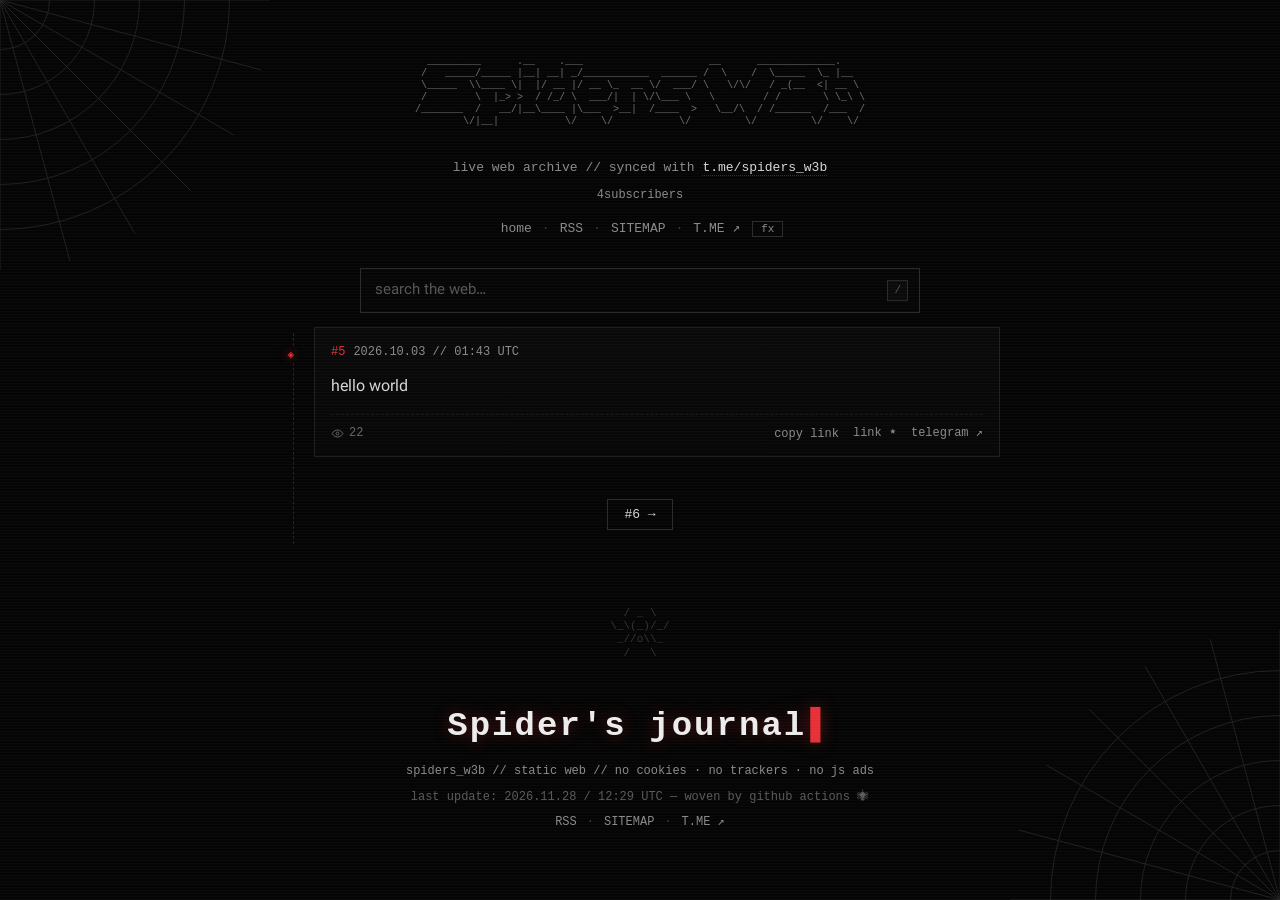
<file: docs/post/5/index.html>
<!DOCTYPE html>
<html lang="en" dir="ltr">
<head>
<meta name="google-site-verification" content="ZhhXRYlMZplya4MJ1f3li6XBfyM0PZ0BOYCtPOLeBCY" />
<meta charset="utf-8">
<meta name="viewport" content="width=device-width, initial-scale=1">
<meta name="color-scheme" content="dark">
<title>hello world · #5</title>
<meta name="description" content="hello world">
<link rel="canonical" href="https://0x50050.github.io/spiders-space.github.io/post/5/">
<link rel="icon" type="image/svg+xml" href="data:image/svg+xml,%3Csvg%20xmlns%3D%22http%3A%2F%2Fwww.w3.org%2F2000%2Fsvg%22%20viewBox%3D%220%200%2064%2064%22%3E%0A%20%20%3Crect%20width%3D%2264%22%20height%3D%2264%22%20fill%3D%22%23050505%22%2F%3E%0A%20%20%3Cg%20stroke%3D%22%23d7d7d7%22%20stroke-width%3D%222%22%20fill%3D%22none%22%20stroke-linecap%3D%22round%22%3E%0A%20%20%20%20%3Cpath%20d%3D%22M27%2026%20C20%2021%2015%2015%2011%208%22%2F%3E%0A%20%20%20%20%3Cpath%20d%3D%22M25%2032%20C16%2030%2010%2030%204%2027%22%2F%3E%0A%20%20%20%20%3Cpath%20d%3D%22M25%2038%20C16%2041%2011%2046%207%2054%22%2F%3E%0A%20%20%20%20%3Cpath%20d%3D%22M29%2043%20C23%2050%2020%2055%2019%2060%22%2F%3E%0A%20%20%20%20%3Cpath%20d%3D%22M37%2026%20C44%2021%2049%2015%2053%208%22%2F%3E%0A%20%20%20%20%3Cpath%20d%3D%22M39%2032%20C48%2030%2054%2030%2060%2027%22%2F%3E%0A%20%20%20%20%3Cpath%20d%3D%22M39%2038%20C48%2041%2053%2046%2057%2054%22%2F%3E%0A%20%20%20%20%3Cpath%20d%3D%22M35%2043%20C41%2050%2044%2055%2045%2060%22%2F%3E%0A%20%20%3C%2Fg%3E%0A%20%20%3Cellipse%20cx%3D%2232%22%20cy%3D%2237%22%20rx%3D%227.5%22%20ry%3D%229.5%22%20fill%3D%22%230d0d0d%22%20stroke%3D%22%23d7d7d7%22%20stroke-width%3D%222%22%2F%3E%0A%20%20%3Ccircle%20cx%3D%2232%22%20cy%3D%2222%22%20r%3D%225%22%20fill%3D%22%230d0d0d%22%20stroke%3D%22%23d7d7d7%22%20stroke-width%3D%222%22%2F%3E%0A%20%20%3Cpath%20d%3D%22M29%2034%20L35%2034%20L32%2041%20Z%22%20fill%3D%22%23e53137%22%2F%3E%0A%20%20%3Cpath%20d%3D%22M29.5%2042.5%20L34.5%2042.5%20L32%2046%20Z%22%20fill%3D%22%23e53137%22%2F%3E%0A%3C%2Fsvg%3E%0A">
<link rel="alternate" type="application/rss+xml" title="SPIDERS_W3B RSS" href="../../feed.xml">
<link rel="manifest" href="../../site.webmanifest">
<meta property="og:site_name" content="SPIDERS_W3B">
<meta property="og:locale" content="en_US">
<meta property="og:type" content="article">
<meta property="og:title" content="hello world · #5">
<meta property="og:description" content="hello world">
<meta property="og:url" content="https://0x50050.github.io/spiders-space.github.io/post/5/">
<meta property="og:image" content="https://0x50050.github.io/spiders-space.github.io/assets/og.png">
<meta name="twitter:card" content="summary_large_image">
<meta name="twitter:title" content="hello world · #5">
<meta name="twitter:description" content="hello world">
<script type="application/ld+json">{"@context": "https://schema.org", "@type": "SocialMediaPosting", "headline": "hello world", "datePublished": "2026-10-03T01:43:20+00:00", "url": "https://0x50050.github.io/spiders-space.github.io/post/5/", "mainEntityOfPage": "https://0x50050.github.io/spiders-space.github.io/post/5/", "author": {"@type": "Organization", "name": "Spider's journal", "sameAs": "https://t.me/spiders_w3b"}}</script>

<script>try{if(localStorage.getItem('spiders-nofx')==='1')document.documentElement.classList.add('nofx')}catch(e){}</script>
<style>/* ————————————————————————————————————————————————
   SPIDERS_W3B // black-widow terminal theme
   قدیمی به‌شکل، مدرن به رفتار
———————————————————————————————————————————————— */

@font-face {
  font-family: 'Vazirmatn';
  src: url('../../assets/fonts/Vazirmatn-Regular.woff2') format('woff2');
  font-weight: 400; font-display: swap;
}
@font-face {
  font-family: 'Vazirmatn';
  src: url('../../assets/fonts/Vazirmatn-Bold.woff2') format('woff2');
  font-weight: 700; font-display: swap;
}

:root {
  --bg: #050505;
  --panel: #0a0a0a;
  --panel2: #0d0d0d;
  --line: #1f1f1f;
  --line2: #2b2b2b;
  --txt: #d7d7d7;
  --dim: #8a8a8a;
  --red: #e53137;
  --red-d: #7a1417;
  --ok: #4ade80;
  --mono: 'Courier New', ui-monospace, 'Vazirmatn', Menlo, Consolas, monospace;
  --body: 'Vazirmatn', ui-monospace, 'Courier New', monospace;
}

* { box-sizing: border-box; }

html {
  color-scheme: dark;
  scroll-behavior: smooth;
  scroll-padding-top: 90px;
}

body {
  margin: 0;
  background: var(--bg);
  color: var(--txt);
  font-family: var(--body);
  font-size: 16px;
  line-height: 1.8;
  overflow-x: hidden;
}

/* اسکن‌لاین CRT —— روح مانیتورهای قدیمی */
body::after {
  content: "";
  position: fixed;
  inset: 0;
  pointer-events: none;
  z-index: 9990;
  background: repeating-linear-gradient(
    0deg,
    rgba(255, 255, 255, 0.022) 0 1px,
    transparent 1px 3px
  );
}

.mono { font-family: var(--mono); }

::selection { background: var(--red); color: #000; }

::-webkit-scrollbar { width: 10px; height: 10px; }
::-webkit-scrollbar-track { background: #070707; }
::-webkit-scrollbar-thumb { background: #1c1c1c; border: 1px solid #000; }
::-webkit-scrollbar-thumb:hover { background: var(--red-d); }

:focus-visible { outline: 1px solid var(--red); outline-offset: 2px; }

.skip {
  position: absolute;
  inset-inline-start: -9999px;
  top: 0;
  background: var(--red);
  color: #000;
  padding: 6px 14px;
  z-index: 100001;
}
.skip:focus { inset-inline-start: 8px; top: 8px; }

/* ————— تارهای گوشهٔ صفحه ————— */
.web {
  position: fixed;
  color: #242424;
  z-index: 0;
  pointer-events: none;
  width: clamp(150px, 30vmin, 330px);
  height: auto;
}
.web.tl { top: 0; inset-inline-start: 0; }
.web.br { bottom: 0; inset-inline-end: 0; transform: rotate(180deg); }

.mastweb {
  position: absolute;
  top: -36px;
  inset-inline-end: 6%;
  width: 190px;
  color: #1b1b1b;
  transform: rotate(90deg);
  pointer-events: none;
}

header.mast, main.feed, footer.foot { position: relative; z-index: 1; }

/* ————— هدر ————— */
.mast {
  text-align: center;
  padding: 56px 16px 10px;
  position: relative;
  overflow: hidden;
}

.art {
  color: #6f6f6f;
  font-size: clamp(5px, 1.3vw, 10px);
  line-height: 1.2;
  margin: 0 auto 2px;
  display: inline-block;
  text-align: left;
  direction: ltr;
  text-shadow: 0 0 7px rgba(215, 215, 215, 0.12);
  max-width: 100%;
  overflow-x: auto;
  scrollbar-width: none;
}

.title {
  margin: 4px 0 2px;
  font-size: clamp(22px, 4.6vw, 34px);
  letter-spacing: 0.06em;
  color: #ececec;
  text-shadow: 0 0 16px rgba(229, 49, 55, 0.35);
}
.title .caret, .term .caret {
  color: var(--red);
  margin-inline-start: 4px;
  animation: blink 1.05s steps(1) infinite;
}
@keyframes blink { 50% { opacity: 0; } }

.tagline { color: var(--dim); font-size: 13px; margin: 2px 0 6px; }
.tagline a { color: var(--txt); text-decoration: none; border-bottom: 1px dotted var(--red-d); }
.tagline a:hover { color: var(--red); }
.subs { color: var(--dim); font-size: 12px; display: block; margin-bottom: 10px; }

.nav { font-size: 13px; color: var(--dim); margin-bottom: 6px; }
.nav a, .foot nav a {
  color: var(--dim);
  text-decoration: none;
  padding: 2px 4px;
}
.nav a:hover, .foot nav a:hover { color: var(--red); text-shadow: 0 0 8px rgba(229,49,55,.5); }
.sep { margin: 0 6px; color: #3a3a3a; }

button.ghost {
  background: none;
  border: 1px solid var(--line2);
  color: var(--dim);
  font-size: 11px;
  padding: 1px 8px;
  cursor: pointer;
  margin-inline-start: 8px;
}
button.ghost:hover { border-color: var(--red-d); color: var(--red); }
html.nofx #fxtoggle { color: var(--red); border-color: var(--red-d); }

/* ————— جستجو ————— */
.searchbox {
  position: sticky;
  top: 12px;
  z-index: 50;
  max-width: 560px;
  margin: 16px auto 8px;
  position: relative;
}
.searchbox input {
  width: 100%;
  background: rgba(7, 7, 7, 0.92);
  border: 1px solid var(--line2);
  color: var(--txt);
  font-family: var(--body);
  font-size: 15px;
  padding: 10px 40px 10px 14px;
  transition: border-color .2s, box-shadow .2s;
}
.searchbox input::placeholder { color: #555; }
.searchbox input:focus {
  outline: none;
  border-color: var(--red-d);
  box-shadow: 0 0 0 1px rgba(229,49,55,.35), 0 0 22px rgba(229,49,55,.12);
}
.searchbox kbd {
  position: absolute;
  top: 50%; transform: translateY(-50%);
  inset-inline-end: 12px;
  color: #555;
  border: 1px solid var(--line2);
  padding: 0 6px;
  font-size: 11px;
  pointer-events: none;
  background: #0b0b0b;
}
.results {
  position: absolute;
  top: calc(100% + 6px);
  inset-inline: 0;
  background: #080808;
  border: 1px solid var(--line2);
  max-height: 52vh;
  overflow: auto;
  text-align: start;
  box-shadow: 0 18px 40px rgba(0,0,0,.7);
}
.results a {
  display: block;
  padding: 9px 12px;
  border-bottom: 1px solid #141414;
  color: var(--txt);
  text-decoration: none;
  font-size: 13.5px;
}
.results a:hover { background: #101010; }
.results .rid { color: var(--red); font-family: var(--mono); font-size: 12px; }
.results .rd { color: #5a5a5a; font-family: var(--mono); font-size: 11px; margin-inline-start: 8px; }
.results .snip { display: block; color: var(--dim); font-size: 12.5px; margin-top: 2px; }
.results mark { background: var(--red); color: #000; padding: 0 1px; }
.results .nores { padding: 12px; color: var(--dim); font-family: var(--mono); font-size: 12px; }

/* ————— فید ————— */
.feed {
  position: relative;
  max-width: 760px;
  margin: 8px auto 0;
  padding: 0 20px 46px;
}
.feed::before {
  content: "";
  position: absolute;
  top: 6px; bottom: 40px;
  inset-inline-start: 33px;
  border-inline-start: 1px dashed #232323;
}

.post {
  position: relative;
  background: linear-gradient(180deg, var(--panel), #070707);
  border: 1px solid var(--line);
  margin: 0 0 18px 0;
  margin-inline-start: 34px;
  padding: 14px 16px 12px;
  transition: border-color .25s, box-shadow .25s;
}
.post::before {
  content: "◈";
  position: absolute;
  inset-inline-start: -27.5px;
  top: 20px;
  font-size: 11px;
  color: var(--red);
  text-shadow: 0 0 8px rgba(229,49,55,.8);
  background: var(--bg);
  line-height: 1;
  padding: 2px 0;
}
.post:hover {
  border-color: #3a1214;
  box-shadow: 0 0 0 1px rgba(229,49,55,.22), 0 0 26px rgba(229,49,55,.08);
}

.post-head {
  display: flex;
  flex-wrap: wrap;
  align-items: center;
  gap: 8px;
  color: var(--dim);
  font-size: 12px;
  margin-bottom: 8px;
}
.ph-id { color: var(--red); }
.tag {
  border: 1px solid var(--line2);
  color: var(--dim);
  font-size: 11px;
  padding: 0 7px;
  line-height: 1.7;
  text-decoration: none;
}
.tag.fwd { color: #a9a9a9; display: inline-flex; align-items: center; gap: 4px; }
a.tag:hover { border-color: var(--red-d); color: var(--red); }

.reply {
  display: block;
  border-inline-start: 2px solid var(--red-d);
  background: #090909;
  padding: 5px 10px;
  color: var(--dim);
  font-size: 13px;
  text-decoration: none;
  margin: 0 0 10px;
}
.reply .rp-a { color: #c9c9c9; font-size: 12px; display: block; }
.reply:hover { background: #0e0d0d; }

.post-text {
  line-height: 2;
  overflow-wrap: anywhere;
}
.post-text a {
  color: var(--red);
  text-decoration: none;
  border-bottom: 1px dotted var(--red-d);
}
.post-text a:hover { background: var(--red); color: #000; border-bottom-color: var(--red); }
.post-text pre, .post-text code {
  background: #0b0b0b;
  border: 1px solid var(--line);
  padding: 1px 6px;
  font-size: .92em;
  direction: ltr;
  unicode-bidi: embed;
}
.post-text pre { padding: 10px 12px; overflow-x: auto; display: block; }
.post-text blockquote {
  margin: 8px 0;
  padding: 2px 12px;
  border-inline-start: 3px solid var(--red-d);
  color: var(--dim);
}
.spoiler {
  background: #191919;
  color: transparent;
  text-shadow: 0 0 9px rgba(255,255,255,.45);
  cursor: pointer;
  padding: 0 3px;
  transition: .2s;
}
.spoiler.show { color: inherit; text-shadow: none; background: #111; }

/* ————— مدیا ————— */
.photos { display: grid; gap: 6px; margin: 10px 0 4px; grid-template-columns: 1fr; }
.photos.n2, .photos.n3, .photos.n4 { grid-template-columns: repeat(2, 1fr); }
a.lb {
  position: relative;
  display: block;
  border: 1px solid var(--line);
  overflow: hidden;
  background: #000;
}
a.lb img {
  width: 100%;
  display: block;
  filter: saturate(.92);
  transition: filter .25s, transform .4s;
}
a.lb:hover img { filter: saturate(1.1); }
a.lb::after {
  content: "⤢";
  position: absolute;
  inset-inline-end: 8px; bottom: 6px;
  color: #fff;
  background: rgba(0,0,0,.75);
  border: 1px solid #333;
  font-size: 13px;
  width: 24px; height: 24px;
  display: grid; place-items: center;
  opacity: 0;
  transition: opacity .2s;
}
a.lb:hover::after { opacity: 1; }

.vid { position: relative; margin: 10px 0 4px; }
.vid video {
  width: 100%;
  display: block;
  background: #000;
  border: 1px solid var(--line);
}
.vid.round video { border-radius: 999px; }
.vid .dur {
  position: absolute;
  bottom: 10px; inset-inline-start: 10px;
  background: rgba(0,0,0,.8);
  border: 1px solid #333;
  color: #ddd;
  font-size: 11px;
  padding: 1px 7px;
  pointer-events: none;
}

.audio {
  border: 1px solid var(--line);
  background: var(--panel2);
  padding: 10px 12px;
  margin: 10px 0 4px;
}
.audio .a-row { display: flex; align-items: baseline; gap: 10px; }
.a-kind {
  font-size: 10px;
  color: #000;
  background: var(--red);
  padding: 1px 7px;
  white-space: nowrap;
}
.a-title { font-weight: 700; font-size: 14.5px; }
.audio audio { width: 100%; display: block; margin-top: 8px; height: 38px; }
.a-meta { color: var(--dim); font-size: 11.5px; margin-top: 4px; }

.doc {
  display: flex;
  align-items: center;
  gap: 10px;
  border: 1px solid var(--line);
  background: var(--panel2);
  color: var(--txt);
  text-decoration: none;
  padding: 11px 14px;
  margin: 10px 0 4px;
  transition: border-color .2s;
}
.doc:hover { border-color: var(--red-d); }
.doc svg { color: var(--red); flex: none; }
.d-name { flex: 1; overflow-wrap: anywhere; font-size: 14.5px; }
.d-size { color: var(--dim); font-size: 11px; white-space: nowrap; }
.d-dl { font-size: 11px; color: var(--red); border: 1px solid var(--red-d); padding: 2px 8px; white-space: nowrap; }

.poll {
  border: 1px solid var(--line);
  background: var(--panel2);
  padding: 12px 14px;
  margin: 10px 0 4px;
}
.pq-row { display: flex; align-items: center; justify-content: space-between; gap: 10px; margin-bottom: 6px; }
.pq { font-weight: 700; }
.opt { margin: 8px 0 2px; }
.optrow { display: flex; justify-content: space-between; gap: 10px; font-size: 12px; color: #cfcfcf; }
.bar { height: 5px; background: #171717; margin-top: 4px; }
.bar i { display: block; height: 100%; min-width: 2px; background: linear-gradient(90deg, var(--red-d), var(--red)); }
.voters { color: var(--dim); font-size: 11px; margin-top: 8px; }

.lprev {
  display: grid;
  grid-template-columns: 62px 1fr;
  gap: 4px 12px;
  border: 1px solid var(--line);
  background: var(--panel2);
  padding: 10px 12px;
  margin: 10px 0 4px;
  text-decoration: none;
}
.lprev img { grid-row: span 3; width: 62px; height: 62px; object-fit: cover; border: 1px solid var(--line); }
.lp-site { color: var(--dim); font-size: 10.5px; text-transform: uppercase; letter-spacing: .08em; }
.lp-title { color: var(--red); font-weight: 700; font-size: 14px; }
.lp-desc { color: var(--dim); font-size: 12.5px; line-height: 1.7; }
.lprev:hover { border-color: var(--red-d); }

.post-foot {
  display: flex;
  align-items: center;
  gap: 14px;
  margin-top: 10px;
  padding-top: 8px;
  border-top: 1px dashed #1a1a1a;
  font-size: 12px;
}
.views { color: #666; display: inline-flex; align-items: center; gap: 5px; }
.spacer { flex: 1; }
.foot-a {
  color: var(--dim);
  text-decoration: none;
  cursor: pointer;
  background: none;
  border: none;
  padding: 0;
  font-size: 12px;
  font-family: var(--mono);
}
.foot-a:hover { color: var(--red); }

/* ————— صفحه‌بندی / سنتی‌نل ————— */
.pager { text-align: center; margin: 26px 0 10px; font-size: 13px; }
.pager a {
  color: var(--txt);
  text-decoration: none;
  border: 1px solid var(--line2);
  padding: 7px 16px;
}
.pager a:hover { border-color: var(--red-d); color: var(--red); }
#sentinel { height: 2px; margin-top: 6px; }
#sentinel.loading::after {
  content: "▯▯▯ weaving the web…";
  display: block;
  text-align: center;
  color: #555;
  font-family: var(--mono);
  font-size: 12px;
  padding: 14px 0;
  animation: blink 1.2s steps(2) infinite;
}
#sentinel.done::after {
  content: "— end of the web —";
  display: block;
  text-align: center;
  color: #444;
  font-family: var(--mono);
  font-size: 12px;
  padding: 14px 0;
}

/* ————— حالت خالی (کانال نو) ————— */
.empty { max-width: 640px; margin: 30px auto; padding: 0 6px; }
.term {
  border: 1px dashed var(--line2);
  background: #070707;
  padding: 18px 20px;
  text-align: start;
  box-shadow: 0 0 34px rgba(229,49,55,0.05) inset;
}
.term p { margin: 6px 0; font-size: 13.5px; color: #aeaeae; }
.term .ok { color: var(--ok); }
.term .dot { color: var(--red); }
.term b { color: #e5e5e5; }
.cta {
  display: inline-block;
  margin-top: 18px;
  border: 1px solid var(--red-d);
  color: var(--txt);
  text-decoration: none;
  padding: 9px 20px;
  font-size: 13px;
  transition: .2s;
}
.cta:hover { background: var(--red); border-color: var(--red); color: #000; box-shadow: 0 0 24px rgba(229,49,55,.4); }
.empty { text-align: center; }

/* ————— فوتر ————— */
.foot {
  text-align: center;
  color: var(--dim);
  font-size: 12px;
  padding: 10px 16px 44px;
}
.mini-web { color: #333; font-size: 11px; line-height: 1.2; margin: 0 auto 10px; }
.foot .dim { color: #5a5a5a; }
.foot p { margin: 4px 0; }

/* ————— لایت‌باکس ————— */
.lbbox {
  position: fixed;
  inset: 0;
  background: rgba(2, 2, 2, 0.94);
  z-index: 10000;
  display: grid;
  place-items: center;
}
.lbbox[hidden] { display: none; }
.lbbox img {
  max-width: 94vw;
  max-height: 86vh;
  border: 1px solid #333;
  box-shadow: 0 0 60px rgba(0,0,0,.9);
}
.lbbox button {
  position: absolute;
  background: none;
  border: 1px solid #2c2c2c;
  color: #ccc;
  cursor: pointer;
  z-index: 2;
}
.lbbox button:hover { color: var(--red); border-color: var(--red-d); }
.lb-x { top: 14px; inset-inline-end: 16px; font-size: 17px; width: 38px; height: 38px; }
.lb-n { top: 50%; transform: translateY(-50%); font-size: 26px; width: 46px; height: 56px; }
.lb-prev { inset-inline-start: 10px; }
.lb-next { inset-inline-end: 10px; }
.lb-cap {
  position: absolute;
  bottom: 16px;
  inset-inline: 0;
  text-align: center;
  color: var(--dim);
  font-size: 12px;
}

/* ————— توست / دکمهٔ بالا ————— */
.toast {
  position: fixed;
  inset-inline: 0;
  bottom: 28px;
  margin: auto;
  width: max-content;
  max-width: 84vw;
  background: #0b0b0b;
  border: 1px solid var(--red-d);
  color: var(--txt);
  font-size: 12.5px;
  padding: 8px 18px;
  opacity: 0;
  transform: translateY(10px);
  transition: .25s;
  pointer-events: none;
  z-index: 10001;
}
.toast.on { opacity: 1; transform: none; }

.totop {
  position: fixed;
  bottom: 22px;
  inset-inline-start: 20px;
  width: 40px; height: 40px;
  background: #0a0a0a;
  border: 1px solid var(--line2);
  color: var(--txt);
  font-size: 16px;
  cursor: pointer;
  opacity: 0;
  pointer-events: none;
  transition: .25s;
  z-index: 60;
}
.totop.on { opacity: 1; pointer-events: auto; }
.totop:hover { border-color: var(--red-d); color: var(--red); }

/* ————— خاموش کردن افکت‌ها / حرکت کم ————— */
html.nofx body::after { display: none; }
html.nofx * { animation: none !important; transition: none !important; }
html.nofx .title { text-shadow: none; }

@media (prefers-reduced-motion: reduce) {
  html { scroll-behavior: auto; }
  body::after { display: none; }
  * { animation: none !important; transition: none !important; }
}

@media (max-width: 640px) {
  .feed::before { display: none; }
  .post { margin-inline-start: 0; }
  .post::before { display: none; }
  .photos.n4 { grid-template-columns: repeat(2, 1fr); }
  .lprev { grid-template-columns: 46px 1fr; }
  .lprev img { width: 46px; height: 46px; }
  .mastweb { display: none; }
}
</style>
</head>
<body>
<svg class="web tl" viewBox="0 0 300 300" xmlns="http://www.w3.org/2000/svg" aria-hidden="true"><g stroke="currentColor" stroke-width="1" fill="none"><path d="M0 0 L300.0 0.0"/><path d="M0 0 L289.8 77.6"/><path d="M0 0 L259.8 150.0"/><path d="M0 0 L212.1 212.1"/><path d="M0 0 L150.0 259.8"/><path d="M0 0 L77.6 289.8"/><path d="M0 0 L0.0 300.0"/><path d="M55 0 A55 55 0 0 1 0 55"/><path d="M105 0 A105 105 0 0 1 0 105"/><path d="M155 0 A155 155 0 0 1 0 155"/><path d="M205 0 A205 205 0 0 1 0 205"/><path d="M255 0 A255 255 0 0 1 0 255"/></g></svg>
<svg class="web br" viewBox="0 0 300 300" xmlns="http://www.w3.org/2000/svg" aria-hidden="true"><g stroke="currentColor" stroke-width="1" fill="none"><path d="M0 0 L300.0 0.0"/><path d="M0 0 L289.8 77.6"/><path d="M0 0 L259.8 150.0"/><path d="M0 0 L212.1 212.1"/><path d="M0 0 L150.0 259.8"/><path d="M0 0 L77.6 289.8"/><path d="M0 0 L0.0 300.0"/><path d="M55 0 A55 55 0 0 1 0 55"/><path d="M105 0 A105 105 0 0 1 0 105"/><path d="M155 0 A155 155 0 0 1 0 155"/><path d="M205 0 A205 205 0 0 1 0 205"/><path d="M255 0 A255 255 0 0 1 0 255"/></g></svg>
<a class="skip mono" href="#feed">skip to feed</a>

<header class="mast">
  <pre class="art mono" aria-hidden="true">
  _________      .__    .___                     __      _____________.
 /   _____/_____ |__| __| _/___________  ______ /  \    /  \_____  \_ |__
 \_____  \\____ \|  |/ __ |/ __ \_  __ \/  ___/ \   \/\/   / _(__  <| __ \
 /        \  |_> >  / /_/ \  ___/|  | \/\___ \   \        / /       \ \_\ \
/_______  /   __/|__\____ |\___  >__|  /____  >   \__/\  / /______  /___  /
        \/|__|           \/    \/           \/         \/         \/    \/
  </pre>
  <p class="tagline mono">live web archive // synced with <a href="https://t.me/spiders_w3b" target="_blank" rel="noopener">t.me/spiders_w3b</a></p>
  <span class="subs mono">4subscribers</span>
  <nav class="nav mono"><a href="../../index.html" rel="home">home</a><span class="sep">·</span><a class="mono" href="../../feed.xml">RSS</a><span class="sep">·</span><a class="mono" href="../../sitemap.xml">SITEMAP</a><span class="sep">·</span><a class="mono" href="https://t.me/spiders_w3b" target="_blank" rel="noopener">T.ME ↗</a><button id="fxtoggle" class="ghost mono" type="button" title="toggle visual effects">fx</button></nav>

  <div class="searchbox" role="search">
    <input id="q" type="search" dir="auto" placeholder="search the web…" autocomplete="off" aria-label="search posts">
    <kbd class="mono">/</kbd>
    <div id="searchres" class="results" hidden></div>
  </div>
</header>

<main id="feed" class="feed">
<article class="post" id="p5" itemscope itemtype="https://schema.org/SocialMediaPosting">
<meta itemprop="url" content="https://0x50050.github.io/spiders-space.github.io/post/5/">
<meta itemprop="datePublished" content="2026-10-03T01:43:20+00:00">
<header class="post-head"><span class="ph-id mono">#5</span><time class="ph-date mono" datetime="2026-10-03T01:43:20+00:00" title="2026-10-03T01:43:20+00:00">2026.10.03 // 01:43 UTC</time></header>
<div class="post-text" dir="auto" itemprop="articleBody">hello world</div>
<footer class="post-foot"><span class="views mono" title="views"><svg viewBox="0 0 24 24" width="13" height="13" fill="none" stroke="currentColor" stroke-width="1.8" aria-hidden="true"><path d="M2 12s3.5-6.5 10-6.5S22 12 22 12s-3.5 6.5-10 6.5S2 12 2 12Z"/><circle cx="12" cy="12" r="2.6"/></svg> 22</span><span class="spacer"></span><button class="foot-a copy mono" data-url="https://0x50050.github.io/spiders-space.github.io/post/5/" type="button">copy link</button><a class="foot-a mono" href="../../post/5/">link ٭</a><a class="foot-a mono" href="https://t.me/spiders_w3b/5" target="_blank" rel="noopener">telegram ↗</a></footer>
</article>
<div id="sentinel" aria-hidden="true"></div>
<nav class="pager postnav"><a class="mono" href="../6/" rel="next">#6 →</a></nav>
</main>

<footer class="foot">
  <pre class="mini-web mono" aria-hidden="true">  
/ _ \
\_\(_)/_/
 _//o\\_ 
/   \
  
  </pre>
  <h2 class="title mono">Spider&#x27;s journal<span class="caret">▌</span></h2>
  <p class="mono">spiders_w3b // static web // no cookies · no trackers · no js ads</p>
  <p class="mono dim">last update: 2026.11.28 / 12:29 UTC — woven by github actions 🕷</p>
  <nav class="mono"><a class="mono" href="../../feed.xml">RSS</a><span class="sep">·</span><a class="mono" href="../../sitemap.xml">SITEMAP</a><span class="sep">·</span><a class="mono" href="https://t.me/spiders_w3b" target="_blank" rel="noopener">T.ME ↗</a></nav>
</footer>

<div id="lb" class="lbbox" hidden>
  <button class="lb-x mono" type="button" aria-label="close">✕</button>
  <button class="lb-n lb-prev mono" type="button" aria-label="previous">‹</button>
  <img alt="">
  <button class="lb-n lb-next mono" type="button" aria-label="next">›</button>
  <div class="lb-cap mono"></div>
</div>
<div id="toast" class="toast mono" role="status"></div>
<button id="top" class="totop mono" type="button" title="back to top">↑</button>

<script>/* SPIDERS_W3B — client behavior */
(() => {
  "use strict";
  const $ = (s, c = document) => c.querySelector(s);
  const $$ = (s, c = document) => [...c.querySelectorAll(s)];

  /* نرمال‌سازی فارسی/عربی برای جستجو */
  const norm = (s) => (s || "").toLowerCase()
    .replace(/ي/g, "ی").replace(/ك/g, "ک").replace(/ة/g, "ه")
    .replace(/[أإآ]/g, "ا").replace(/ؤ/g, "و").replace(/ئ/g, "ی")
    .replace(/[ً-ٰٟـ]/g, "").replace(/‌/g, " ").replace(/\s+/g, " ");

  /* ————— لایت‌باکس ————— */
  const lb = $("#lb");
  let galItems = [], galIdx = 0;
  const openLb = (items, i) => {
    galItems = items; galIdx = i;
    showLb();
  };
  const showLb = () => {
    const a = galItems[galIdx];
    $("img", lb).src = a.href;
    $(".lb-cap", lb).textContent = galItems.length > 1 ? `${galIdx + 1} / ${galItems.length}` : "";
    lb.hidden = false;
    document.body.style.overflow = "hidden";
  };
  const closeLb = () => { lb.hidden = true; document.body.style.overflow = ""; };
  $(".lb-x", lb).addEventListener("click", closeLb);
  $(".lb-prev", lb).addEventListener("click", () => { galIdx = (galIdx - 1 + galItems.length) % galItems.length; showLb(); });
  $(".lb-next", lb).addEventListener("click", () => { galIdx = (galIdx + 1) % galItems.length; showLb(); });
  lb.addEventListener("click", (e) => { if (e.target === lb) closeLb(); });

  document.addEventListener("keydown", (e) => {
    const typing = /^(INPUT|TEXTAREA)$/.test(document.activeElement?.tagName || "");
    if (e.key === "Escape") { if (!lb.hidden) closeLb(); hideSearch(); if (typing) document.activeElement.blur(); }
    if (!lb.hidden && e.key === "ArrowLeft") $(".lb-prev", lb).click();
    if (!lb.hidden && e.key === "ArrowRight") $(".lb-next", lb).click();
    if (e.key === "/" && !typing) { e.preventDefault(); $("#q")?.focus(); }
  });

  /* ————— کلیک سراسری: گالری + اسپویلر + کپی + توقف ویدیوها ————— */
  document.addEventListener("click", (e) => {
    const gal = e.target.closest("a.lb");
    if (gal) {
      e.preventDefault();
      const group = $$(`a.lb[data-gal="${gal.dataset.gal}"]`);
      openLb(group, Math.max(0, group.indexOf(gal)));
      return;
    }
    const sp = e.target.closest(".spoiler");
    if (sp) { sp.classList.toggle("show"); return; }
    const cp = e.target.closest(".copy");
    if (cp) {
      const url = new URL(cp.dataset.url, location.href).href;
      const done = () => toast("link copied ⧉");
      if (navigator.clipboard?.writeText) navigator.clipboard.writeText(url).then(done).catch(done);
      else {
        const t = document.createElement("textarea");
        t.value = url; document.body.appendChild(t); t.select();
        try { document.execCommand("copy"); } catch (_) {}
        t.remove(); done();
      }
    }
  });
  document.addEventListener("play", (e) => {
    if (e.target.tagName === "VIDEO" || e.target.tagName === "AUDIO") {
      $$("video,audio").forEach((v) => { if (v !== e.target && !v.paused) v.pause(); });
    }
  }, true);

  /* ————— توست ————— */
  let toastT;
  function toast(msg) {
    const t = $("#toast");
    t.textContent = msg;
    t.classList.add("on");
    clearTimeout(toastT);
    toastT = setTimeout(() => t.classList.remove("on"), 2000);
  }

  /* ————— fx toggle ————— */
  const fxBtn = $("#fxtoggle");
  fxBtn?.addEventListener("click", () => {
    const off = document.documentElement.classList.toggle("nofx");
    try { localStorage.setItem("spiders-nofx", off ? "1" : "0"); } catch (_) {}
    toast(off ? "fx: off" : "fx: on");
  });

  /* ————— بازگشت به بالا ————— */
  const topBtn = $("#top");
  addEventListener("scroll", () => topBtn.classList.toggle("on", scrollY > 700), { passive: true });
  topBtn.addEventListener("click", () => scrollTo({ top: 0, behavior: matchMedia("(prefers-reduced-motion: reduce)").matches ? "auto" : "smooth" }));

  /* ————— اسکرول بی‌پایان ————— */
  if (window.__FEED__) {
    let page = window.__FEED__.page;
    const pages = window.__FEED__.pages;
    const sentinel = $("#sentinel");
    let busy = false;
    const more = async () => {
      if (busy || page >= pages) return;
      busy = true;
      sentinel.classList.add("loading");
      try {
        const r = await fetch(`data/page-${page + 1}.json`);
        const j = await r.json();
        $("#feed").insertAdjacentHTML("beforeend", j.html);
        page = j.page;
        if (page >= j.pages) { sentinel.classList.remove("loading"); sentinel.classList.add("done"); io.disconnect(); }
      } catch (_) {
        sentinel.classList.remove("loading");
      }
      busy = false;
    };
    const io = new IntersectionObserver((es) => { if (es[0].isIntersecting) more(); }, { rootMargin: "900px" });
    io.observe(sentinel);
  }

  /* ————— جستجو ————— */
  const q = $("#q");
  const resBox = $("#searchres");
  let searchData = null, debT;
  const hideSearch = () => { resBox.hidden = true; };
  const loadSearch = async () => {
    if (searchData) return;
    try { searchData = await (await fetch("search.json")).json(); }
    catch (_) { searchData = []; }
  };
  const renderResults = (items, query) => {
    if (!query) { hideSearch(); return; }
    if (!items.length) {
      resBox.innerHTML = `<div class="nores">no signals in the web…</div>`;
      resBox.hidden = false;
      return;
    }
    resBox.innerHTML = items.map((p) => {
      const t = p.t || "";
      const rawIdx = t.toLowerCase().indexOf(query.toLowerCase());
      let snip;
      if (rawIdx >= 0) {
        const s = Math.max(0, rawIdx - 36), eIdx = Math.min(t.length, rawIdx + query.length + 60);
        snip = (s > 0 ? "…" : "") + t.slice(s, rawIdx) + "<mark>" + t.slice(rawIdx, rawIdx + query.length) + "</mark>" + t.slice(rawIdx + query.length, eIdx) + (eIdx < t.length ? "…" : "");
      } else {
        snip = t.slice(0, 90) + (t.length > 90 ? "…" : "");
      }
      return `<a href="post/${p.id}/"><span class="rid mono">#${p.id}</span><span class="rd mono">${p.d}</span><span class="snip">${snip}</span></a>`;
    }).join("");
    resBox.hidden = false;
  };
  if (q) {
    q.addEventListener("focus", loadSearch, { once: true });
    q.addEventListener("input", () => {
      clearTimeout(debT);
      debT = setTimeout(async () => {
        const v = q.value.trim();
        if (v.length < 2) { hideSearch(); return; }
        await loadSearch();
        const nq = norm(v);
        const items = (searchData || []).filter((p) => norm(p.t).includes(nq)).slice(0, 25);
        renderResults(items, v);
      }, 160);
    });
    q.addEventListener("keydown", (e) => {
      if (e.key === "Enter") {
        const first = $("a", resBox);
        if (first && !resBox.hidden) { e.preventDefault(); location.href = first.href; }
      }
    });
    document.addEventListener("click", (e) => {
      if (!e.target.closest(".searchbox")) hideSearch();
    });
  }
})();
</script>
</body>
</html>
</file>
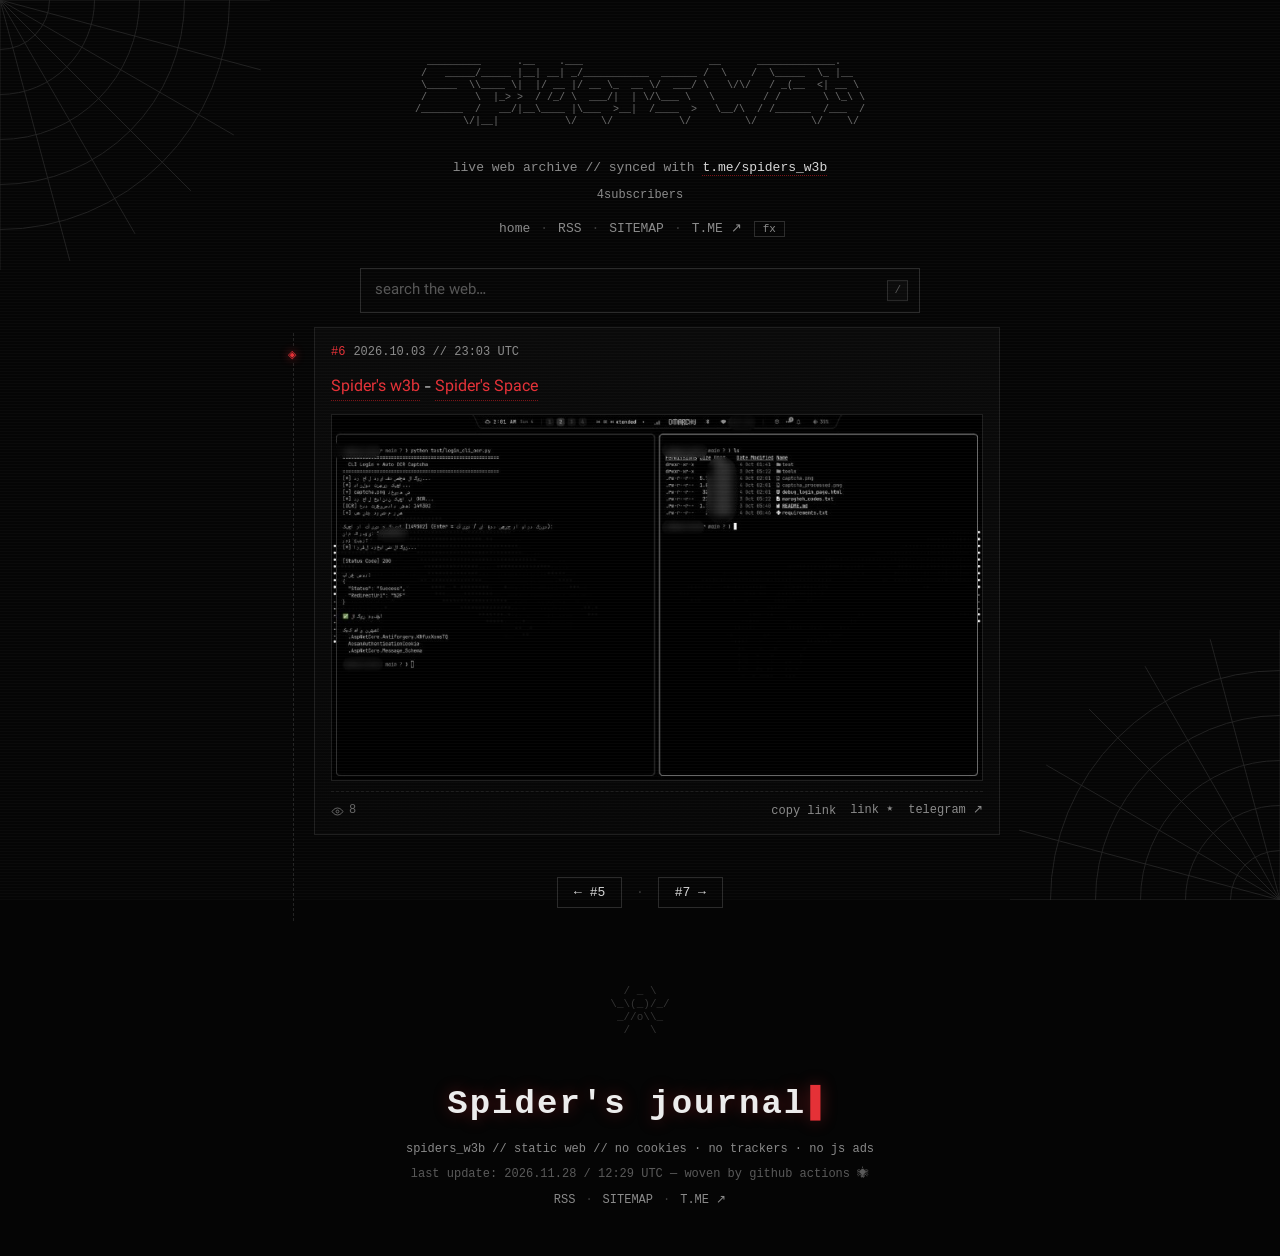
<file: docs/post/6/index.html>
<!DOCTYPE html>
<html lang="en" dir="ltr">
<head>
<meta name="google-site-verification" content="ZhhXRYlMZplya4MJ1f3li6XBfyM0PZ0BOYCtPOLeBCY" />
<meta charset="utf-8">
<meta name="viewport" content="width=device-width, initial-scale=1">
<meta name="color-scheme" content="dark">
<title>Spider&#x27;s w3b - Spider&#x27;s Space · #6</title>
<meta name="description" content="Spider&#x27;s w3b - Spider&#x27;s Space">
<link rel="canonical" href="https://0x50050.github.io/spiders-space.github.io/post/6/">
<link rel="icon" type="image/svg+xml" href="data:image/svg+xml,%3Csvg%20xmlns%3D%22http%3A%2F%2Fwww.w3.org%2F2000%2Fsvg%22%20viewBox%3D%220%200%2064%2064%22%3E%0A%20%20%3Crect%20width%3D%2264%22%20height%3D%2264%22%20fill%3D%22%23050505%22%2F%3E%0A%20%20%3Cg%20stroke%3D%22%23d7d7d7%22%20stroke-width%3D%222%22%20fill%3D%22none%22%20stroke-linecap%3D%22round%22%3E%0A%20%20%20%20%3Cpath%20d%3D%22M27%2026%20C20%2021%2015%2015%2011%208%22%2F%3E%0A%20%20%20%20%3Cpath%20d%3D%22M25%2032%20C16%2030%2010%2030%204%2027%22%2F%3E%0A%20%20%20%20%3Cpath%20d%3D%22M25%2038%20C16%2041%2011%2046%207%2054%22%2F%3E%0A%20%20%20%20%3Cpath%20d%3D%22M29%2043%20C23%2050%2020%2055%2019%2060%22%2F%3E%0A%20%20%20%20%3Cpath%20d%3D%22M37%2026%20C44%2021%2049%2015%2053%208%22%2F%3E%0A%20%20%20%20%3Cpath%20d%3D%22M39%2032%20C48%2030%2054%2030%2060%2027%22%2F%3E%0A%20%20%20%20%3Cpath%20d%3D%22M39%2038%20C48%2041%2053%2046%2057%2054%22%2F%3E%0A%20%20%20%20%3Cpath%20d%3D%22M35%2043%20C41%2050%2044%2055%2045%2060%22%2F%3E%0A%20%20%3C%2Fg%3E%0A%20%20%3Cellipse%20cx%3D%2232%22%20cy%3D%2237%22%20rx%3D%227.5%22%20ry%3D%229.5%22%20fill%3D%22%230d0d0d%22%20stroke%3D%22%23d7d7d7%22%20stroke-width%3D%222%22%2F%3E%0A%20%20%3Ccircle%20cx%3D%2232%22%20cy%3D%2222%22%20r%3D%225%22%20fill%3D%22%230d0d0d%22%20stroke%3D%22%23d7d7d7%22%20stroke-width%3D%222%22%2F%3E%0A%20%20%3Cpath%20d%3D%22M29%2034%20L35%2034%20L32%2041%20Z%22%20fill%3D%22%23e53137%22%2F%3E%0A%20%20%3Cpath%20d%3D%22M29.5%2042.5%20L34.5%2042.5%20L32%2046%20Z%22%20fill%3D%22%23e53137%22%2F%3E%0A%3C%2Fsvg%3E%0A">
<link rel="alternate" type="application/rss+xml" title="SPIDERS_W3B RSS" href="../../feed.xml">
<link rel="manifest" href="../../site.webmanifest">
<meta property="og:site_name" content="SPIDERS_W3B">
<meta property="og:locale" content="en_US">
<meta property="og:type" content="article">
<meta property="og:title" content="Spider&#x27;s w3b - Spider&#x27;s Space · #6">
<meta property="og:description" content="Spider&#x27;s w3b - Spider&#x27;s Space">
<meta property="og:url" content="https://0x50050.github.io/spiders-space.github.io/post/6/">
<meta property="og:image" content="https://0x50050.github.io/spiders-space.github.io/assets/og.png">
<meta name="twitter:card" content="summary_large_image">
<meta name="twitter:title" content="Spider&#x27;s w3b - Spider&#x27;s Space · #6">
<meta name="twitter:description" content="Spider&#x27;s w3b - Spider&#x27;s Space">
<script type="application/ld+json">{"@context": "https://schema.org", "@type": "SocialMediaPosting", "headline": "Spider's w3b - Spider's Space", "datePublished": "2026-10-03T23:03:28+00:00", "url": "https://0x50050.github.io/spiders-space.github.io/post/6/", "mainEntityOfPage": "https://0x50050.github.io/spiders-space.github.io/post/6/", "author": {"@type": "Organization", "name": "Spider's journal", "sameAs": "https://t.me/spiders_w3b"}, "image": ["https://0x50050.github.io/spiders-space.github.io/media/6_1.jpg"]}</script>

<script>try{if(localStorage.getItem('spiders-nofx')==='1')document.documentElement.classList.add('nofx')}catch(e){}</script>
<style>/* ————————————————————————————————————————————————
   SPIDERS_W3B // black-widow terminal theme
   قدیمی به‌شکل، مدرن به رفتار
———————————————————————————————————————————————— */

@font-face {
  font-family: 'Vazirmatn';
  src: url('../../assets/fonts/Vazirmatn-Regular.woff2') format('woff2');
  font-weight: 400; font-display: swap;
}
@font-face {
  font-family: 'Vazirmatn';
  src: url('../../assets/fonts/Vazirmatn-Bold.woff2') format('woff2');
  font-weight: 700; font-display: swap;
}

:root {
  --bg: #050505;
  --panel: #0a0a0a;
  --panel2: #0d0d0d;
  --line: #1f1f1f;
  --line2: #2b2b2b;
  --txt: #d7d7d7;
  --dim: #8a8a8a;
  --red: #e53137;
  --red-d: #7a1417;
  --ok: #4ade80;
  --mono: 'Courier New', ui-monospace, 'Vazirmatn', Menlo, Consolas, monospace;
  --body: 'Vazirmatn', ui-monospace, 'Courier New', monospace;
}

* { box-sizing: border-box; }

html {
  color-scheme: dark;
  scroll-behavior: smooth;
  scroll-padding-top: 90px;
}

body {
  margin: 0;
  background: var(--bg);
  color: var(--txt);
  font-family: var(--body);
  font-size: 16px;
  line-height: 1.8;
  overflow-x: hidden;
}

/* اسکن‌لاین CRT —— روح مانیتورهای قدیمی */
body::after {
  content: "";
  position: fixed;
  inset: 0;
  pointer-events: none;
  z-index: 9990;
  background: repeating-linear-gradient(
    0deg,
    rgba(255, 255, 255, 0.022) 0 1px,
    transparent 1px 3px
  );
}

.mono { font-family: var(--mono); }

::selection { background: var(--red); color: #000; }

::-webkit-scrollbar { width: 10px; height: 10px; }
::-webkit-scrollbar-track { background: #070707; }
::-webkit-scrollbar-thumb { background: #1c1c1c; border: 1px solid #000; }
::-webkit-scrollbar-thumb:hover { background: var(--red-d); }

:focus-visible { outline: 1px solid var(--red); outline-offset: 2px; }

.skip {
  position: absolute;
  inset-inline-start: -9999px;
  top: 0;
  background: var(--red);
  color: #000;
  padding: 6px 14px;
  z-index: 100001;
}
.skip:focus { inset-inline-start: 8px; top: 8px; }

/* ————— تارهای گوشهٔ صفحه ————— */
.web {
  position: fixed;
  color: #242424;
  z-index: 0;
  pointer-events: none;
  width: clamp(150px, 30vmin, 330px);
  height: auto;
}
.web.tl { top: 0; inset-inline-start: 0; }
.web.br { bottom: 0; inset-inline-end: 0; transform: rotate(180deg); }

.mastweb {
  position: absolute;
  top: -36px;
  inset-inline-end: 6%;
  width: 190px;
  color: #1b1b1b;
  transform: rotate(90deg);
  pointer-events: none;
}

header.mast, main.feed, footer.foot { position: relative; z-index: 1; }

/* ————— هدر ————— */
.mast {
  text-align: center;
  padding: 56px 16px 10px;
  position: relative;
  overflow: hidden;
}

.art {
  color: #6f6f6f;
  font-size: clamp(5px, 1.3vw, 10px);
  line-height: 1.2;
  margin: 0 auto 2px;
  display: inline-block;
  text-align: left;
  direction: ltr;
  text-shadow: 0 0 7px rgba(215, 215, 215, 0.12);
  max-width: 100%;
  overflow-x: auto;
  scrollbar-width: none;
}

.title {
  margin: 4px 0 2px;
  font-size: clamp(22px, 4.6vw, 34px);
  letter-spacing: 0.06em;
  color: #ececec;
  text-shadow: 0 0 16px rgba(229, 49, 55, 0.35);
}
.title .caret, .term .caret {
  color: var(--red);
  margin-inline-start: 4px;
  animation: blink 1.05s steps(1) infinite;
}
@keyframes blink { 50% { opacity: 0; } }

.tagline { color: var(--dim); font-size: 13px; margin: 2px 0 6px; }
.tagline a { color: var(--txt); text-decoration: none; border-bottom: 1px dotted var(--red-d); }
.tagline a:hover { color: var(--red); }
.subs { color: var(--dim); font-size: 12px; display: block; margin-bottom: 10px; }

.nav { font-size: 13px; color: var(--dim); margin-bottom: 6px; }
.nav a, .foot nav a {
  color: var(--dim);
  text-decoration: none;
  padding: 2px 4px;
}
.nav a:hover, .foot nav a:hover { color: var(--red); text-shadow: 0 0 8px rgba(229,49,55,.5); }
.sep { margin: 0 6px; color: #3a3a3a; }

button.ghost {
  background: none;
  border: 1px solid var(--line2);
  color: var(--dim);
  font-size: 11px;
  padding: 1px 8px;
  cursor: pointer;
  margin-inline-start: 8px;
}
button.ghost:hover { border-color: var(--red-d); color: var(--red); }
html.nofx #fxtoggle { color: var(--red); border-color: var(--red-d); }

/* ————— جستجو ————— */
.searchbox {
  position: sticky;
  top: 12px;
  z-index: 50;
  max-width: 560px;
  margin: 16px auto 8px;
  position: relative;
}
.searchbox input {
  width: 100%;
  background: rgba(7, 7, 7, 0.92);
  border: 1px solid var(--line2);
  color: var(--txt);
  font-family: var(--body);
  font-size: 15px;
  padding: 10px 40px 10px 14px;
  transition: border-color .2s, box-shadow .2s;
}
.searchbox input::placeholder { color: #555; }
.searchbox input:focus {
  outline: none;
  border-color: var(--red-d);
  box-shadow: 0 0 0 1px rgba(229,49,55,.35), 0 0 22px rgba(229,49,55,.12);
}
.searchbox kbd {
  position: absolute;
  top: 50%; transform: translateY(-50%);
  inset-inline-end: 12px;
  color: #555;
  border: 1px solid var(--line2);
  padding: 0 6px;
  font-size: 11px;
  pointer-events: none;
  background: #0b0b0b;
}
.results {
  position: absolute;
  top: calc(100% + 6px);
  inset-inline: 0;
  background: #080808;
  border: 1px solid var(--line2);
  max-height: 52vh;
  overflow: auto;
  text-align: start;
  box-shadow: 0 18px 40px rgba(0,0,0,.7);
}
.results a {
  display: block;
  padding: 9px 12px;
  border-bottom: 1px solid #141414;
  color: var(--txt);
  text-decoration: none;
  font-size: 13.5px;
}
.results a:hover { background: #101010; }
.results .rid { color: var(--red); font-family: var(--mono); font-size: 12px; }
.results .rd { color: #5a5a5a; font-family: var(--mono); font-size: 11px; margin-inline-start: 8px; }
.results .snip { display: block; color: var(--dim); font-size: 12.5px; margin-top: 2px; }
.results mark { background: var(--red); color: #000; padding: 0 1px; }
.results .nores { padding: 12px; color: var(--dim); font-family: var(--mono); font-size: 12px; }

/* ————— فید ————— */
.feed {
  position: relative;
  max-width: 760px;
  margin: 8px auto 0;
  padding: 0 20px 46px;
}
.feed::before {
  content: "";
  position: absolute;
  top: 6px; bottom: 40px;
  inset-inline-start: 33px;
  border-inline-start: 1px dashed #232323;
}

.post {
  position: relative;
  background: linear-gradient(180deg, var(--panel), #070707);
  border: 1px solid var(--line);
  margin: 0 0 18px 0;
  margin-inline-start: 34px;
  padding: 14px 16px 12px;
  transition: border-color .25s, box-shadow .25s;
}
.post::before {
  content: "◈";
  position: absolute;
  inset-inline-start: -27.5px;
  top: 20px;
  font-size: 11px;
  color: var(--red);
  text-shadow: 0 0 8px rgba(229,49,55,.8);
  background: var(--bg);
  line-height: 1;
  padding: 2px 0;
}
.post:hover {
  border-color: #3a1214;
  box-shadow: 0 0 0 1px rgba(229,49,55,.22), 0 0 26px rgba(229,49,55,.08);
}

.post-head {
  display: flex;
  flex-wrap: wrap;
  align-items: center;
  gap: 8px;
  color: var(--dim);
  font-size: 12px;
  margin-bottom: 8px;
}
.ph-id { color: var(--red); }
.tag {
  border: 1px solid var(--line2);
  color: var(--dim);
  font-size: 11px;
  padding: 0 7px;
  line-height: 1.7;
  text-decoration: none;
}
.tag.fwd { color: #a9a9a9; display: inline-flex; align-items: center; gap: 4px; }
a.tag:hover { border-color: var(--red-d); color: var(--red); }

.reply {
  display: block;
  border-inline-start: 2px solid var(--red-d);
  background: #090909;
  padding: 5px 10px;
  color: var(--dim);
  font-size: 13px;
  text-decoration: none;
  margin: 0 0 10px;
}
.reply .rp-a { color: #c9c9c9; font-size: 12px; display: block; }
.reply:hover { background: #0e0d0d; }

.post-text {
  line-height: 2;
  overflow-wrap: anywhere;
}
.post-text a {
  color: var(--red);
  text-decoration: none;
  border-bottom: 1px dotted var(--red-d);
}
.post-text a:hover { background: var(--red); color: #000; border-bottom-color: var(--red); }
.post-text pre, .post-text code {
  background: #0b0b0b;
  border: 1px solid var(--line);
  padding: 1px 6px;
  font-size: .92em;
  direction: ltr;
  unicode-bidi: embed;
}
.post-text pre { padding: 10px 12px; overflow-x: auto; display: block; }
.post-text blockquote {
  margin: 8px 0;
  padding: 2px 12px;
  border-inline-start: 3px solid var(--red-d);
  color: var(--dim);
}
.spoiler {
  background: #191919;
  color: transparent;
  text-shadow: 0 0 9px rgba(255,255,255,.45);
  cursor: pointer;
  padding: 0 3px;
  transition: .2s;
}
.spoiler.show { color: inherit; text-shadow: none; background: #111; }

/* ————— مدیا ————— */
.photos { display: grid; gap: 6px; margin: 10px 0 4px; grid-template-columns: 1fr; }
.photos.n2, .photos.n3, .photos.n4 { grid-template-columns: repeat(2, 1fr); }
a.lb {
  position: relative;
  display: block;
  border: 1px solid var(--line);
  overflow: hidden;
  background: #000;
}
a.lb img {
  width: 100%;
  display: block;
  filter: saturate(.92);
  transition: filter .25s, transform .4s;
}
a.lb:hover img { filter: saturate(1.1); }
a.lb::after {
  content: "⤢";
  position: absolute;
  inset-inline-end: 8px; bottom: 6px;
  color: #fff;
  background: rgba(0,0,0,.75);
  border: 1px solid #333;
  font-size: 13px;
  width: 24px; height: 24px;
  display: grid; place-items: center;
  opacity: 0;
  transition: opacity .2s;
}
a.lb:hover::after { opacity: 1; }

.vid { position: relative; margin: 10px 0 4px; }
.vid video {
  width: 100%;
  display: block;
  background: #000;
  border: 1px solid var(--line);
}
.vid.round video { border-radius: 999px; }
.vid .dur {
  position: absolute;
  bottom: 10px; inset-inline-start: 10px;
  background: rgba(0,0,0,.8);
  border: 1px solid #333;
  color: #ddd;
  font-size: 11px;
  padding: 1px 7px;
  pointer-events: none;
}

.audio {
  border: 1px solid var(--line);
  background: var(--panel2);
  padding: 10px 12px;
  margin: 10px 0 4px;
}
.audio .a-row { display: flex; align-items: baseline; gap: 10px; }
.a-kind {
  font-size: 10px;
  color: #000;
  background: var(--red);
  padding: 1px 7px;
  white-space: nowrap;
}
.a-title { font-weight: 700; font-size: 14.5px; }
.audio audio { width: 100%; display: block; margin-top: 8px; height: 38px; }
.a-meta { color: var(--dim); font-size: 11.5px; margin-top: 4px; }

.doc {
  display: flex;
  align-items: center;
  gap: 10px;
  border: 1px solid var(--line);
  background: var(--panel2);
  color: var(--txt);
  text-decoration: none;
  padding: 11px 14px;
  margin: 10px 0 4px;
  transition: border-color .2s;
}
.doc:hover { border-color: var(--red-d); }
.doc svg { color: var(--red); flex: none; }
.d-name { flex: 1; overflow-wrap: anywhere; font-size: 14.5px; }
.d-size { color: var(--dim); font-size: 11px; white-space: nowrap; }
.d-dl { font-size: 11px; color: var(--red); border: 1px solid var(--red-d); padding: 2px 8px; white-space: nowrap; }

.poll {
  border: 1px solid var(--line);
  background: var(--panel2);
  padding: 12px 14px;
  margin: 10px 0 4px;
}
.pq-row { display: flex; align-items: center; justify-content: space-between; gap: 10px; margin-bottom: 6px; }
.pq { font-weight: 700; }
.opt { margin: 8px 0 2px; }
.optrow { display: flex; justify-content: space-between; gap: 10px; font-size: 12px; color: #cfcfcf; }
.bar { height: 5px; background: #171717; margin-top: 4px; }
.bar i { display: block; height: 100%; min-width: 2px; background: linear-gradient(90deg, var(--red-d), var(--red)); }
.voters { color: var(--dim); font-size: 11px; margin-top: 8px; }

.lprev {
  display: grid;
  grid-template-columns: 62px 1fr;
  gap: 4px 12px;
  border: 1px solid var(--line);
  background: var(--panel2);
  padding: 10px 12px;
  margin: 10px 0 4px;
  text-decoration: none;
}
.lprev img { grid-row: span 3; width: 62px; height: 62px; object-fit: cover; border: 1px solid var(--line); }
.lp-site { color: var(--dim); font-size: 10.5px; text-transform: uppercase; letter-spacing: .08em; }
.lp-title { color: var(--red); font-weight: 700; font-size: 14px; }
.lp-desc { color: var(--dim); font-size: 12.5px; line-height: 1.7; }
.lprev:hover { border-color: var(--red-d); }

.post-foot {
  display: flex;
  align-items: center;
  gap: 14px;
  margin-top: 10px;
  padding-top: 8px;
  border-top: 1px dashed #1a1a1a;
  font-size: 12px;
}
.views { color: #666; display: inline-flex; align-items: center; gap: 5px; }
.spacer { flex: 1; }
.foot-a {
  color: var(--dim);
  text-decoration: none;
  cursor: pointer;
  background: none;
  border: none;
  padding: 0;
  font-size: 12px;
  font-family: var(--mono);
}
.foot-a:hover { color: var(--red); }

/* ————— صفحه‌بندی / سنتی‌نل ————— */
.pager { text-align: center; margin: 26px 0 10px; font-size: 13px; }
.pager a {
  color: var(--txt);
  text-decoration: none;
  border: 1px solid var(--line2);
  padding: 7px 16px;
}
.pager a:hover { border-color: var(--red-d); color: var(--red); }
#sentinel { height: 2px; margin-top: 6px; }
#sentinel.loading::after {
  content: "▯▯▯ weaving the web…";
  display: block;
  text-align: center;
  color: #555;
  font-family: var(--mono);
  font-size: 12px;
  padding: 14px 0;
  animation: blink 1.2s steps(2) infinite;
}
#sentinel.done::after {
  content: "— end of the web —";
  display: block;
  text-align: center;
  color: #444;
  font-family: var(--mono);
  font-size: 12px;
  padding: 14px 0;
}

/* ————— حالت خالی (کانال نو) ————— */
.empty { max-width: 640px; margin: 30px auto; padding: 0 6px; }
.term {
  border: 1px dashed var(--line2);
  background: #070707;
  padding: 18px 20px;
  text-align: start;
  box-shadow: 0 0 34px rgba(229,49,55,0.05) inset;
}
.term p { margin: 6px 0; font-size: 13.5px; color: #aeaeae; }
.term .ok { color: var(--ok); }
.term .dot { color: var(--red); }
.term b { color: #e5e5e5; }
.cta {
  display: inline-block;
  margin-top: 18px;
  border: 1px solid var(--red-d);
  color: var(--txt);
  text-decoration: none;
  padding: 9px 20px;
  font-size: 13px;
  transition: .2s;
}
.cta:hover { background: var(--red); border-color: var(--red); color: #000; box-shadow: 0 0 24px rgba(229,49,55,.4); }
.empty { text-align: center; }

/* ————— فوتر ————— */
.foot {
  text-align: center;
  color: var(--dim);
  font-size: 12px;
  padding: 10px 16px 44px;
}
.mini-web { color: #333; font-size: 11px; line-height: 1.2; margin: 0 auto 10px; }
.foot .dim { color: #5a5a5a; }
.foot p { margin: 4px 0; }

/* ————— لایت‌باکس ————— */
.lbbox {
  position: fixed;
  inset: 0;
  background: rgba(2, 2, 2, 0.94);
  z-index: 10000;
  display: grid;
  place-items: center;
}
.lbbox[hidden] { display: none; }
.lbbox img {
  max-width: 94vw;
  max-height: 86vh;
  border: 1px solid #333;
  box-shadow: 0 0 60px rgba(0,0,0,.9);
}
.lbbox button {
  position: absolute;
  background: none;
  border: 1px solid #2c2c2c;
  color: #ccc;
  cursor: pointer;
  z-index: 2;
}
.lbbox button:hover { color: var(--red); border-color: var(--red-d); }
.lb-x { top: 14px; inset-inline-end: 16px; font-size: 17px; width: 38px; height: 38px; }
.lb-n { top: 50%; transform: translateY(-50%); font-size: 26px; width: 46px; height: 56px; }
.lb-prev { inset-inline-start: 10px; }
.lb-next { inset-inline-end: 10px; }
.lb-cap {
  position: absolute;
  bottom: 16px;
  inset-inline: 0;
  text-align: center;
  color: var(--dim);
  font-size: 12px;
}

/* ————— توست / دکمهٔ بالا ————— */
.toast {
  position: fixed;
  inset-inline: 0;
  bottom: 28px;
  margin: auto;
  width: max-content;
  max-width: 84vw;
  background: #0b0b0b;
  border: 1px solid var(--red-d);
  color: var(--txt);
  font-size: 12.5px;
  padding: 8px 18px;
  opacity: 0;
  transform: translateY(10px);
  transition: .25s;
  pointer-events: none;
  z-index: 10001;
}
.toast.on { opacity: 1; transform: none; }

.totop {
  position: fixed;
  bottom: 22px;
  inset-inline-start: 20px;
  width: 40px; height: 40px;
  background: #0a0a0a;
  border: 1px solid var(--line2);
  color: var(--txt);
  font-size: 16px;
  cursor: pointer;
  opacity: 0;
  pointer-events: none;
  transition: .25s;
  z-index: 60;
}
.totop.on { opacity: 1; pointer-events: auto; }
.totop:hover { border-color: var(--red-d); color: var(--red); }

/* ————— خاموش کردن افکت‌ها / حرکت کم ————— */
html.nofx body::after { display: none; }
html.nofx * { animation: none !important; transition: none !important; }
html.nofx .title { text-shadow: none; }

@media (prefers-reduced-motion: reduce) {
  html { scroll-behavior: auto; }
  body::after { display: none; }
  * { animation: none !important; transition: none !important; }
}

@media (max-width: 640px) {
  .feed::before { display: none; }
  .post { margin-inline-start: 0; }
  .post::before { display: none; }
  .photos.n4 { grid-template-columns: repeat(2, 1fr); }
  .lprev { grid-template-columns: 46px 1fr; }
  .lprev img { width: 46px; height: 46px; }
  .mastweb { display: none; }
}
</style>
</head>
<body>
<svg class="web tl" viewBox="0 0 300 300" xmlns="http://www.w3.org/2000/svg" aria-hidden="true"><g stroke="currentColor" stroke-width="1" fill="none"><path d="M0 0 L300.0 0.0"/><path d="M0 0 L289.8 77.6"/><path d="M0 0 L259.8 150.0"/><path d="M0 0 L212.1 212.1"/><path d="M0 0 L150.0 259.8"/><path d="M0 0 L77.6 289.8"/><path d="M0 0 L0.0 300.0"/><path d="M55 0 A55 55 0 0 1 0 55"/><path d="M105 0 A105 105 0 0 1 0 105"/><path d="M155 0 A155 155 0 0 1 0 155"/><path d="M205 0 A205 205 0 0 1 0 205"/><path d="M255 0 A255 255 0 0 1 0 255"/></g></svg>
<svg class="web br" viewBox="0 0 300 300" xmlns="http://www.w3.org/2000/svg" aria-hidden="true"><g stroke="currentColor" stroke-width="1" fill="none"><path d="M0 0 L300.0 0.0"/><path d="M0 0 L289.8 77.6"/><path d="M0 0 L259.8 150.0"/><path d="M0 0 L212.1 212.1"/><path d="M0 0 L150.0 259.8"/><path d="M0 0 L77.6 289.8"/><path d="M0 0 L0.0 300.0"/><path d="M55 0 A55 55 0 0 1 0 55"/><path d="M105 0 A105 105 0 0 1 0 105"/><path d="M155 0 A155 155 0 0 1 0 155"/><path d="M205 0 A205 205 0 0 1 0 205"/><path d="M255 0 A255 255 0 0 1 0 255"/></g></svg>
<a class="skip mono" href="#feed">skip to feed</a>

<header class="mast">
  <pre class="art mono" aria-hidden="true">
  _________      .__    .___                     __      _____________.
 /   _____/_____ |__| __| _/___________  ______ /  \    /  \_____  \_ |__
 \_____  \\____ \|  |/ __ |/ __ \_  __ \/  ___/ \   \/\/   / _(__  <| __ \
 /        \  |_> >  / /_/ \  ___/|  | \/\___ \   \        / /       \ \_\ \
/_______  /   __/|__\____ |\___  >__|  /____  >   \__/\  / /______  /___  /
        \/|__|           \/    \/           \/         \/         \/    \/
  </pre>
  <p class="tagline mono">live web archive // synced with <a href="https://t.me/spiders_w3b" target="_blank" rel="noopener">t.me/spiders_w3b</a></p>
  <span class="subs mono">4subscribers</span>
  <nav class="nav mono"><a href="../../index.html" rel="home">home</a><span class="sep">·</span><a class="mono" href="../../feed.xml">RSS</a><span class="sep">·</span><a class="mono" href="../../sitemap.xml">SITEMAP</a><span class="sep">·</span><a class="mono" href="https://t.me/spiders_w3b" target="_blank" rel="noopener">T.ME ↗</a><button id="fxtoggle" class="ghost mono" type="button" title="toggle visual effects">fx</button></nav>

  <div class="searchbox" role="search">
    <input id="q" type="search" dir="auto" placeholder="search the web…" autocomplete="off" aria-label="search posts">
    <kbd class="mono">/</kbd>
    <div id="searchres" class="results" hidden></div>
  </div>
</header>

<main id="feed" class="feed">
<article class="post" id="p6" itemscope itemtype="https://schema.org/SocialMediaPosting">
<meta itemprop="url" content="https://0x50050.github.io/spiders-space.github.io/post/6/">
<meta itemprop="datePublished" content="2026-10-03T23:03:28+00:00">
<header class="post-head"><span class="ph-id mono">#6</span><time class="ph-date mono" datetime="2026-10-03T23:03:28+00:00" title="2026-10-03T23:03:28+00:00">2026.10.03 // 23:03 UTC</time></header>
<div class="post-text" dir="auto" itemprop="articleBody"><a href="https://t.me/spiders_w3b" rel="nofollow noopener" target="_blank">Spider's w3b</a> - <a href="http://spiders-space.github.io/" rel="nofollow noopener" target="_blank">Spider's Space</a></div>
<div class="photos n1">
<a class="lb" href="../../media/6_1.jpg" data-gal="g6" title="photo 1"><img loading="lazy" decoding="async" src="../../media/6_1.jpg" alt="photo 1 — post #6"></a>
</div>
<footer class="post-foot"><span class="views mono" title="views"><svg viewBox="0 0 24 24" width="13" height="13" fill="none" stroke="currentColor" stroke-width="1.8" aria-hidden="true"><path d="M2 12s3.5-6.5 10-6.5S22 12 22 12s-3.5 6.5-10 6.5S2 12 2 12Z"/><circle cx="12" cy="12" r="2.6"/></svg> 8</span><span class="spacer"></span><button class="foot-a copy mono" data-url="https://0x50050.github.io/spiders-space.github.io/post/6/" type="button">copy link</button><a class="foot-a mono" href="../../post/6/">link ٭</a><a class="foot-a mono" href="https://t.me/spiders_w3b/6" target="_blank" rel="noopener">telegram ↗</a></footer>
</article>
<div id="sentinel" aria-hidden="true"></div>
<nav class="pager postnav"><a class="mono" href="../5/" rel="prev">← #5</a><span class="sep mono"> · </span><a class="mono" href="../7/" rel="next">#7 →</a></nav>
</main>

<footer class="foot">
  <pre class="mini-web mono" aria-hidden="true">  
/ _ \
\_\(_)/_/
 _//o\\_ 
/   \
  
  </pre>
  <h2 class="title mono">Spider&#x27;s journal<span class="caret">▌</span></h2>
  <p class="mono">spiders_w3b // static web // no cookies · no trackers · no js ads</p>
  <p class="mono dim">last update: 2026.11.28 / 12:29 UTC — woven by github actions 🕷</p>
  <nav class="mono"><a class="mono" href="../../feed.xml">RSS</a><span class="sep">·</span><a class="mono" href="../../sitemap.xml">SITEMAP</a><span class="sep">·</span><a class="mono" href="https://t.me/spiders_w3b" target="_blank" rel="noopener">T.ME ↗</a></nav>
</footer>

<div id="lb" class="lbbox" hidden>
  <button class="lb-x mono" type="button" aria-label="close">✕</button>
  <button class="lb-n lb-prev mono" type="button" aria-label="previous">‹</button>
  <img alt="">
  <button class="lb-n lb-next mono" type="button" aria-label="next">›</button>
  <div class="lb-cap mono"></div>
</div>
<div id="toast" class="toast mono" role="status"></div>
<button id="top" class="totop mono" type="button" title="back to top">↑</button>

<script>/* SPIDERS_W3B — client behavior */
(() => {
  "use strict";
  const $ = (s, c = document) => c.querySelector(s);
  const $$ = (s, c = document) => [...c.querySelectorAll(s)];

  /* نرمال‌سازی فارسی/عربی برای جستجو */
  const norm = (s) => (s || "").toLowerCase()
    .replace(/ي/g, "ی").replace(/ك/g, "ک").replace(/ة/g, "ه")
    .replace(/[أإآ]/g, "ا").replace(/ؤ/g, "و").replace(/ئ/g, "ی")
    .replace(/[ً-ٰٟـ]/g, "").replace(/‌/g, " ").replace(/\s+/g, " ");

  /* ————— لایت‌باکس ————— */
  const lb = $("#lb");
  let galItems = [], galIdx = 0;
  const openLb = (items, i) => {
    galItems = items; galIdx = i;
    showLb();
  };
  const showLb = () => {
    const a = galItems[galIdx];
    $("img", lb).src = a.href;
    $(".lb-cap", lb).textContent = galItems.length > 1 ? `${galIdx + 1} / ${galItems.length}` : "";
    lb.hidden = false;
    document.body.style.overflow = "hidden";
  };
  const closeLb = () => { lb.hidden = true; document.body.style.overflow = ""; };
  $(".lb-x", lb).addEventListener("click", closeLb);
  $(".lb-prev", lb).addEventListener("click", () => { galIdx = (galIdx - 1 + galItems.length) % galItems.length; showLb(); });
  $(".lb-next", lb).addEventListener("click", () => { galIdx = (galIdx + 1) % galItems.length; showLb(); });
  lb.addEventListener("click", (e) => { if (e.target === lb) closeLb(); });

  document.addEventListener("keydown", (e) => {
    const typing = /^(INPUT|TEXTAREA)$/.test(document.activeElement?.tagName || "");
    if (e.key === "Escape") { if (!lb.hidden) closeLb(); hideSearch(); if (typing) document.activeElement.blur(); }
    if (!lb.hidden && e.key === "ArrowLeft") $(".lb-prev", lb).click();
    if (!lb.hidden && e.key === "ArrowRight") $(".lb-next", lb).click();
    if (e.key === "/" && !typing) { e.preventDefault(); $("#q")?.focus(); }
  });

  /* ————— کلیک سراسری: گالری + اسپویلر + کپی + توقف ویدیوها ————— */
  document.addEventListener("click", (e) => {
    const gal = e.target.closest("a.lb");
    if (gal) {
      e.preventDefault();
      const group = $$(`a.lb[data-gal="${gal.dataset.gal}"]`);
      openLb(group, Math.max(0, group.indexOf(gal)));
      return;
    }
    const sp = e.target.closest(".spoiler");
    if (sp) { sp.classList.toggle("show"); return; }
    const cp = e.target.closest(".copy");
    if (cp) {
      const url = new URL(cp.dataset.url, location.href).href;
      const done = () => toast("link copied ⧉");
      if (navigator.clipboard?.writeText) navigator.clipboard.writeText(url).then(done).catch(done);
      else {
        const t = document.createElement("textarea");
        t.value = url; document.body.appendChild(t); t.select();
        try { document.execCommand("copy"); } catch (_) {}
        t.remove(); done();
      }
    }
  });
  document.addEventListener("play", (e) => {
    if (e.target.tagName === "VIDEO" || e.target.tagName === "AUDIO") {
      $$("video,audio").forEach((v) => { if (v !== e.target && !v.paused) v.pause(); });
    }
  }, true);

  /* ————— توست ————— */
  let toastT;
  function toast(msg) {
    const t = $("#toast");
    t.textContent = msg;
    t.classList.add("on");
    clearTimeout(toastT);
    toastT = setTimeout(() => t.classList.remove("on"), 2000);
  }

  /* ————— fx toggle ————— */
  const fxBtn = $("#fxtoggle");
  fxBtn?.addEventListener("click", () => {
    const off = document.documentElement.classList.toggle("nofx");
    try { localStorage.setItem("spiders-nofx", off ? "1" : "0"); } catch (_) {}
    toast(off ? "fx: off" : "fx: on");
  });

  /* ————— بازگشت به بالا ————— */
  const topBtn = $("#top");
  addEventListener("scroll", () => topBtn.classList.toggle("on", scrollY > 700), { passive: true });
  topBtn.addEventListener("click", () => scrollTo({ top: 0, behavior: matchMedia("(prefers-reduced-motion: reduce)").matches ? "auto" : "smooth" }));

  /* ————— اسکرول بی‌پایان ————— */
  if (window.__FEED__) {
    let page = window.__FEED__.page;
    const pages = window.__FEED__.pages;
    const sentinel = $("#sentinel");
    let busy = false;
    const more = async () => {
      if (busy || page >= pages) return;
      busy = true;
      sentinel.classList.add("loading");
      try {
        const r = await fetch(`data/page-${page + 1}.json`);
        const j = await r.json();
        $("#feed").insertAdjacentHTML("beforeend", j.html);
        page = j.page;
        if (page >= j.pages) { sentinel.classList.remove("loading"); sentinel.classList.add("done"); io.disconnect(); }
      } catch (_) {
        sentinel.classList.remove("loading");
      }
      busy = false;
    };
    const io = new IntersectionObserver((es) => { if (es[0].isIntersecting) more(); }, { rootMargin: "900px" });
    io.observe(sentinel);
  }

  /* ————— جستجو ————— */
  const q = $("#q");
  const resBox = $("#searchres");
  let searchData = null, debT;
  const hideSearch = () => { resBox.hidden = true; };
  const loadSearch = async () => {
    if (searchData) return;
    try { searchData = await (await fetch("search.json")).json(); }
    catch (_) { searchData = []; }
  };
  const renderResults = (items, query) => {
    if (!query) { hideSearch(); return; }
    if (!items.length) {
      resBox.innerHTML = `<div class="nores">no signals in the web…</div>`;
      resBox.hidden = false;
      return;
    }
    resBox.innerHTML = items.map((p) => {
      const t = p.t || "";
      const rawIdx = t.toLowerCase().indexOf(query.toLowerCase());
      let snip;
      if (rawIdx >= 0) {
        const s = Math.max(0, rawIdx - 36), eIdx = Math.min(t.length, rawIdx + query.length + 60);
        snip = (s > 0 ? "…" : "") + t.slice(s, rawIdx) + "<mark>" + t.slice(rawIdx, rawIdx + query.length) + "</mark>" + t.slice(rawIdx + query.length, eIdx) + (eIdx < t.length ? "…" : "");
      } else {
        snip = t.slice(0, 90) + (t.length > 90 ? "…" : "");
      }
      return `<a href="post/${p.id}/"><span class="rid mono">#${p.id}</span><span class="rd mono">${p.d}</span><span class="snip">${snip}</span></a>`;
    }).join("");
    resBox.hidden = false;
  };
  if (q) {
    q.addEventListener("focus", loadSearch, { once: true });
    q.addEventListener("input", () => {
      clearTimeout(debT);
      debT = setTimeout(async () => {
        const v = q.value.trim();
        if (v.length < 2) { hideSearch(); return; }
        await loadSearch();
        const nq = norm(v);
        const items = (searchData || []).filter((p) => norm(p.t).includes(nq)).slice(0, 25);
        renderResults(items, v);
      }, 160);
    });
    q.addEventListener("keydown", (e) => {
      if (e.key === "Enter") {
        const first = $("a", resBox);
        if (first && !resBox.hidden) { e.preventDefault(); location.href = first.href; }
      }
    });
    document.addEventListener("click", (e) => {
      if (!e.target.closest(".searchbox")) hideSearch();
    });
  }
})();
</script>
</body>
</html>
</file>
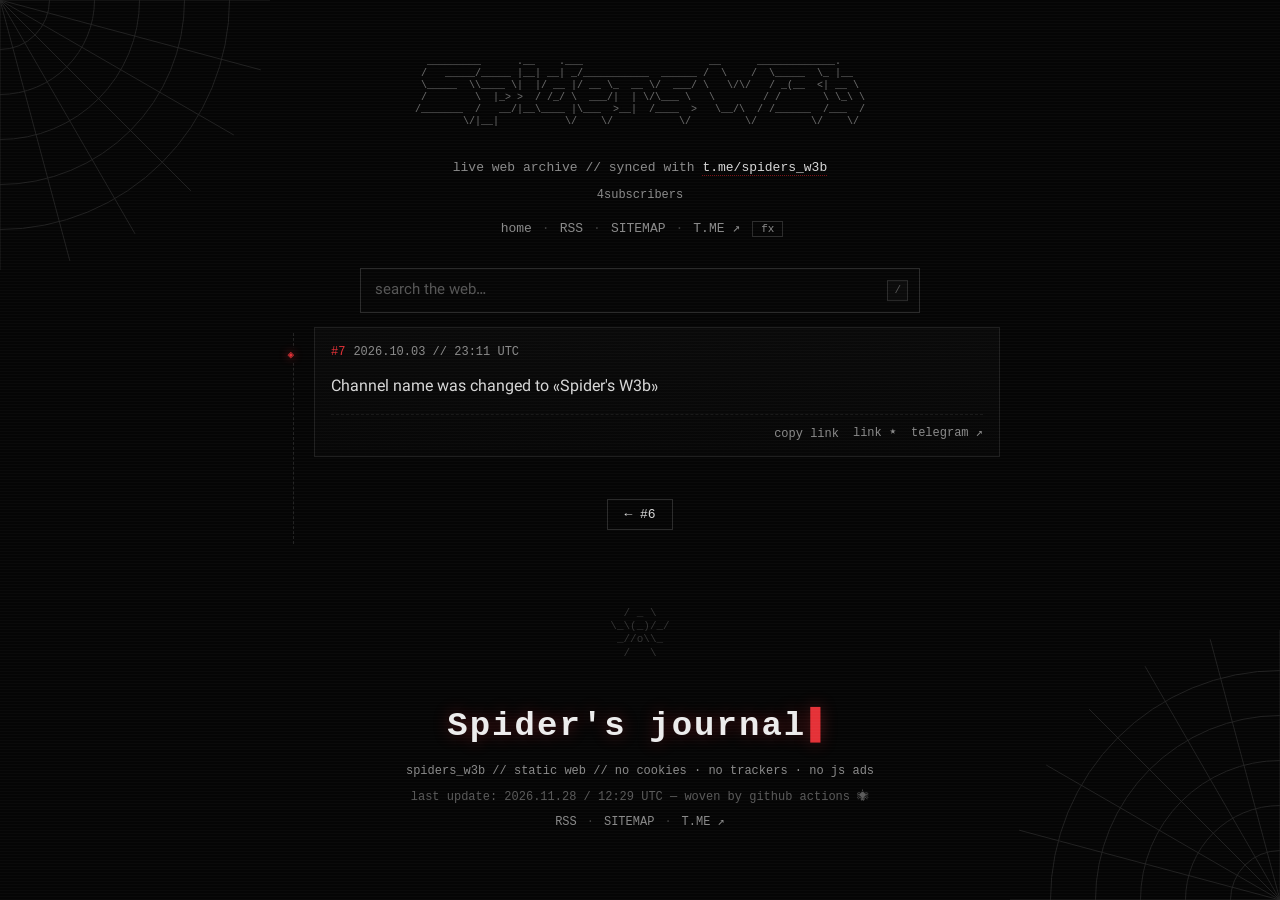
<file: docs/post/7/index.html>
<!DOCTYPE html>
<html lang="en" dir="ltr">
<head>
<meta name="google-site-verification" content="ZhhXRYlMZplya4MJ1f3li6XBfyM0PZ0BOYCtPOLeBCY" />
<meta charset="utf-8">
<meta name="viewport" content="width=device-width, initial-scale=1">
<meta name="color-scheme" content="dark">
<title>Channel name was changed to « Spider&#x27;s W3b » · #7</title>
<meta name="description" content="Channel name was changed to « Spider&#x27;s W3b »">
<link rel="canonical" href="https://0x50050.github.io/spiders-space.github.io/post/7/">
<link rel="icon" type="image/svg+xml" href="data:image/svg+xml,%3Csvg%20xmlns%3D%22http%3A%2F%2Fwww.w3.org%2F2000%2Fsvg%22%20viewBox%3D%220%200%2064%2064%22%3E%0A%20%20%3Crect%20width%3D%2264%22%20height%3D%2264%22%20fill%3D%22%23050505%22%2F%3E%0A%20%20%3Cg%20stroke%3D%22%23d7d7d7%22%20stroke-width%3D%222%22%20fill%3D%22none%22%20stroke-linecap%3D%22round%22%3E%0A%20%20%20%20%3Cpath%20d%3D%22M27%2026%20C20%2021%2015%2015%2011%208%22%2F%3E%0A%20%20%20%20%3Cpath%20d%3D%22M25%2032%20C16%2030%2010%2030%204%2027%22%2F%3E%0A%20%20%20%20%3Cpath%20d%3D%22M25%2038%20C16%2041%2011%2046%207%2054%22%2F%3E%0A%20%20%20%20%3Cpath%20d%3D%22M29%2043%20C23%2050%2020%2055%2019%2060%22%2F%3E%0A%20%20%20%20%3Cpath%20d%3D%22M37%2026%20C44%2021%2049%2015%2053%208%22%2F%3E%0A%20%20%20%20%3Cpath%20d%3D%22M39%2032%20C48%2030%2054%2030%2060%2027%22%2F%3E%0A%20%20%20%20%3Cpath%20d%3D%22M39%2038%20C48%2041%2053%2046%2057%2054%22%2F%3E%0A%20%20%20%20%3Cpath%20d%3D%22M35%2043%20C41%2050%2044%2055%2045%2060%22%2F%3E%0A%20%20%3C%2Fg%3E%0A%20%20%3Cellipse%20cx%3D%2232%22%20cy%3D%2237%22%20rx%3D%227.5%22%20ry%3D%229.5%22%20fill%3D%22%230d0d0d%22%20stroke%3D%22%23d7d7d7%22%20stroke-width%3D%222%22%2F%3E%0A%20%20%3Ccircle%20cx%3D%2232%22%20cy%3D%2222%22%20r%3D%225%22%20fill%3D%22%230d0d0d%22%20stroke%3D%22%23d7d7d7%22%20stroke-width%3D%222%22%2F%3E%0A%20%20%3Cpath%20d%3D%22M29%2034%20L35%2034%20L32%2041%20Z%22%20fill%3D%22%23e53137%22%2F%3E%0A%20%20%3Cpath%20d%3D%22M29.5%2042.5%20L34.5%2042.5%20L32%2046%20Z%22%20fill%3D%22%23e53137%22%2F%3E%0A%3C%2Fsvg%3E%0A">
<link rel="alternate" type="application/rss+xml" title="SPIDERS_W3B RSS" href="../../feed.xml">
<link rel="manifest" href="../../site.webmanifest">
<meta property="og:site_name" content="SPIDERS_W3B">
<meta property="og:locale" content="en_US">
<meta property="og:type" content="article">
<meta property="og:title" content="Channel name was changed to « Spider&#x27;s W3b » · #7">
<meta property="og:description" content="Channel name was changed to « Spider&#x27;s W3b »">
<meta property="og:url" content="https://0x50050.github.io/spiders-space.github.io/post/7/">
<meta property="og:image" content="https://0x50050.github.io/spiders-space.github.io/assets/og.png">
<meta name="twitter:card" content="summary_large_image">
<meta name="twitter:title" content="Channel name was changed to « Spider&#x27;s W3b » · #7">
<meta name="twitter:description" content="Channel name was changed to « Spider&#x27;s W3b »">
<script type="application/ld+json">{"@context": "https://schema.org", "@type": "SocialMediaPosting", "headline": "Channel name was changed to « Spider's W3b »", "datePublished": "2026-10-03T23:11:09+00:00", "url": "https://0x50050.github.io/spiders-space.github.io/post/7/", "mainEntityOfPage": "https://0x50050.github.io/spiders-space.github.io/post/7/", "author": {"@type": "Organization", "name": "Spider's journal", "sameAs": "https://t.me/spiders_w3b"}}</script>

<script>try{if(localStorage.getItem('spiders-nofx')==='1')document.documentElement.classList.add('nofx')}catch(e){}</script>
<style>/* ————————————————————————————————————————————————
   SPIDERS_W3B // black-widow terminal theme
   قدیمی به‌شکل، مدرن به رفتار
———————————————————————————————————————————————— */

@font-face {
  font-family: 'Vazirmatn';
  src: url('../../assets/fonts/Vazirmatn-Regular.woff2') format('woff2');
  font-weight: 400; font-display: swap;
}
@font-face {
  font-family: 'Vazirmatn';
  src: url('../../assets/fonts/Vazirmatn-Bold.woff2') format('woff2');
  font-weight: 700; font-display: swap;
}

:root {
  --bg: #050505;
  --panel: #0a0a0a;
  --panel2: #0d0d0d;
  --line: #1f1f1f;
  --line2: #2b2b2b;
  --txt: #d7d7d7;
  --dim: #8a8a8a;
  --red: #e53137;
  --red-d: #7a1417;
  --ok: #4ade80;
  --mono: 'Courier New', ui-monospace, 'Vazirmatn', Menlo, Consolas, monospace;
  --body: 'Vazirmatn', ui-monospace, 'Courier New', monospace;
}

* { box-sizing: border-box; }

html {
  color-scheme: dark;
  scroll-behavior: smooth;
  scroll-padding-top: 90px;
}

body {
  margin: 0;
  background: var(--bg);
  color: var(--txt);
  font-family: var(--body);
  font-size: 16px;
  line-height: 1.8;
  overflow-x: hidden;
}

/* اسکن‌لاین CRT —— روح مانیتورهای قدیمی */
body::after {
  content: "";
  position: fixed;
  inset: 0;
  pointer-events: none;
  z-index: 9990;
  background: repeating-linear-gradient(
    0deg,
    rgba(255, 255, 255, 0.022) 0 1px,
    transparent 1px 3px
  );
}

.mono { font-family: var(--mono); }

::selection { background: var(--red); color: #000; }

::-webkit-scrollbar { width: 10px; height: 10px; }
::-webkit-scrollbar-track { background: #070707; }
::-webkit-scrollbar-thumb { background: #1c1c1c; border: 1px solid #000; }
::-webkit-scrollbar-thumb:hover { background: var(--red-d); }

:focus-visible { outline: 1px solid var(--red); outline-offset: 2px; }

.skip {
  position: absolute;
  inset-inline-start: -9999px;
  top: 0;
  background: var(--red);
  color: #000;
  padding: 6px 14px;
  z-index: 100001;
}
.skip:focus { inset-inline-start: 8px; top: 8px; }

/* ————— تارهای گوشهٔ صفحه ————— */
.web {
  position: fixed;
  color: #242424;
  z-index: 0;
  pointer-events: none;
  width: clamp(150px, 30vmin, 330px);
  height: auto;
}
.web.tl { top: 0; inset-inline-start: 0; }
.web.br { bottom: 0; inset-inline-end: 0; transform: rotate(180deg); }

.mastweb {
  position: absolute;
  top: -36px;
  inset-inline-end: 6%;
  width: 190px;
  color: #1b1b1b;
  transform: rotate(90deg);
  pointer-events: none;
}

header.mast, main.feed, footer.foot { position: relative; z-index: 1; }

/* ————— هدر ————— */
.mast {
  text-align: center;
  padding: 56px 16px 10px;
  position: relative;
  overflow: hidden;
}

.art {
  color: #6f6f6f;
  font-size: clamp(5px, 1.3vw, 10px);
  line-height: 1.2;
  margin: 0 auto 2px;
  display: inline-block;
  text-align: left;
  direction: ltr;
  text-shadow: 0 0 7px rgba(215, 215, 215, 0.12);
  max-width: 100%;
  overflow-x: auto;
  scrollbar-width: none;
}

.title {
  margin: 4px 0 2px;
  font-size: clamp(22px, 4.6vw, 34px);
  letter-spacing: 0.06em;
  color: #ececec;
  text-shadow: 0 0 16px rgba(229, 49, 55, 0.35);
}
.title .caret, .term .caret {
  color: var(--red);
  margin-inline-start: 4px;
  animation: blink 1.05s steps(1) infinite;
}
@keyframes blink { 50% { opacity: 0; } }

.tagline { color: var(--dim); font-size: 13px; margin: 2px 0 6px; }
.tagline a { color: var(--txt); text-decoration: none; border-bottom: 1px dotted var(--red-d); }
.tagline a:hover { color: var(--red); }
.subs { color: var(--dim); font-size: 12px; display: block; margin-bottom: 10px; }

.nav { font-size: 13px; color: var(--dim); margin-bottom: 6px; }
.nav a, .foot nav a {
  color: var(--dim);
  text-decoration: none;
  padding: 2px 4px;
}
.nav a:hover, .foot nav a:hover { color: var(--red); text-shadow: 0 0 8px rgba(229,49,55,.5); }
.sep { margin: 0 6px; color: #3a3a3a; }

button.ghost {
  background: none;
  border: 1px solid var(--line2);
  color: var(--dim);
  font-size: 11px;
  padding: 1px 8px;
  cursor: pointer;
  margin-inline-start: 8px;
}
button.ghost:hover { border-color: var(--red-d); color: var(--red); }
html.nofx #fxtoggle { color: var(--red); border-color: var(--red-d); }

/* ————— جستجو ————— */
.searchbox {
  position: sticky;
  top: 12px;
  z-index: 50;
  max-width: 560px;
  margin: 16px auto 8px;
  position: relative;
}
.searchbox input {
  width: 100%;
  background: rgba(7, 7, 7, 0.92);
  border: 1px solid var(--line2);
  color: var(--txt);
  font-family: var(--body);
  font-size: 15px;
  padding: 10px 40px 10px 14px;
  transition: border-color .2s, box-shadow .2s;
}
.searchbox input::placeholder { color: #555; }
.searchbox input:focus {
  outline: none;
  border-color: var(--red-d);
  box-shadow: 0 0 0 1px rgba(229,49,55,.35), 0 0 22px rgba(229,49,55,.12);
}
.searchbox kbd {
  position: absolute;
  top: 50%; transform: translateY(-50%);
  inset-inline-end: 12px;
  color: #555;
  border: 1px solid var(--line2);
  padding: 0 6px;
  font-size: 11px;
  pointer-events: none;
  background: #0b0b0b;
}
.results {
  position: absolute;
  top: calc(100% + 6px);
  inset-inline: 0;
  background: #080808;
  border: 1px solid var(--line2);
  max-height: 52vh;
  overflow: auto;
  text-align: start;
  box-shadow: 0 18px 40px rgba(0,0,0,.7);
}
.results a {
  display: block;
  padding: 9px 12px;
  border-bottom: 1px solid #141414;
  color: var(--txt);
  text-decoration: none;
  font-size: 13.5px;
}
.results a:hover { background: #101010; }
.results .rid { color: var(--red); font-family: var(--mono); font-size: 12px; }
.results .rd { color: #5a5a5a; font-family: var(--mono); font-size: 11px; margin-inline-start: 8px; }
.results .snip { display: block; color: var(--dim); font-size: 12.5px; margin-top: 2px; }
.results mark { background: var(--red); color: #000; padding: 0 1px; }
.results .nores { padding: 12px; color: var(--dim); font-family: var(--mono); font-size: 12px; }

/* ————— فید ————— */
.feed {
  position: relative;
  max-width: 760px;
  margin: 8px auto 0;
  padding: 0 20px 46px;
}
.feed::before {
  content: "";
  position: absolute;
  top: 6px; bottom: 40px;
  inset-inline-start: 33px;
  border-inline-start: 1px dashed #232323;
}

.post {
  position: relative;
  background: linear-gradient(180deg, var(--panel), #070707);
  border: 1px solid var(--line);
  margin: 0 0 18px 0;
  margin-inline-start: 34px;
  padding: 14px 16px 12px;
  transition: border-color .25s, box-shadow .25s;
}
.post::before {
  content: "◈";
  position: absolute;
  inset-inline-start: -27.5px;
  top: 20px;
  font-size: 11px;
  color: var(--red);
  text-shadow: 0 0 8px rgba(229,49,55,.8);
  background: var(--bg);
  line-height: 1;
  padding: 2px 0;
}
.post:hover {
  border-color: #3a1214;
  box-shadow: 0 0 0 1px rgba(229,49,55,.22), 0 0 26px rgba(229,49,55,.08);
}

.post-head {
  display: flex;
  flex-wrap: wrap;
  align-items: center;
  gap: 8px;
  color: var(--dim);
  font-size: 12px;
  margin-bottom: 8px;
}
.ph-id { color: var(--red); }
.tag {
  border: 1px solid var(--line2);
  color: var(--dim);
  font-size: 11px;
  padding: 0 7px;
  line-height: 1.7;
  text-decoration: none;
}
.tag.fwd { color: #a9a9a9; display: inline-flex; align-items: center; gap: 4px; }
a.tag:hover { border-color: var(--red-d); color: var(--red); }

.reply {
  display: block;
  border-inline-start: 2px solid var(--red-d);
  background: #090909;
  padding: 5px 10px;
  color: var(--dim);
  font-size: 13px;
  text-decoration: none;
  margin: 0 0 10px;
}
.reply .rp-a { color: #c9c9c9; font-size: 12px; display: block; }
.reply:hover { background: #0e0d0d; }

.post-text {
  line-height: 2;
  overflow-wrap: anywhere;
}
.post-text a {
  color: var(--red);
  text-decoration: none;
  border-bottom: 1px dotted var(--red-d);
}
.post-text a:hover { background: var(--red); color: #000; border-bottom-color: var(--red); }
.post-text pre, .post-text code {
  background: #0b0b0b;
  border: 1px solid var(--line);
  padding: 1px 6px;
  font-size: .92em;
  direction: ltr;
  unicode-bidi: embed;
}
.post-text pre { padding: 10px 12px; overflow-x: auto; display: block; }
.post-text blockquote {
  margin: 8px 0;
  padding: 2px 12px;
  border-inline-start: 3px solid var(--red-d);
  color: var(--dim);
}
.spoiler {
  background: #191919;
  color: transparent;
  text-shadow: 0 0 9px rgba(255,255,255,.45);
  cursor: pointer;
  padding: 0 3px;
  transition: .2s;
}
.spoiler.show { color: inherit; text-shadow: none; background: #111; }

/* ————— مدیا ————— */
.photos { display: grid; gap: 6px; margin: 10px 0 4px; grid-template-columns: 1fr; }
.photos.n2, .photos.n3, .photos.n4 { grid-template-columns: repeat(2, 1fr); }
a.lb {
  position: relative;
  display: block;
  border: 1px solid var(--line);
  overflow: hidden;
  background: #000;
}
a.lb img {
  width: 100%;
  display: block;
  filter: saturate(.92);
  transition: filter .25s, transform .4s;
}
a.lb:hover img { filter: saturate(1.1); }
a.lb::after {
  content: "⤢";
  position: absolute;
  inset-inline-end: 8px; bottom: 6px;
  color: #fff;
  background: rgba(0,0,0,.75);
  border: 1px solid #333;
  font-size: 13px;
  width: 24px; height: 24px;
  display: grid; place-items: center;
  opacity: 0;
  transition: opacity .2s;
}
a.lb:hover::after { opacity: 1; }

.vid { position: relative; margin: 10px 0 4px; }
.vid video {
  width: 100%;
  display: block;
  background: #000;
  border: 1px solid var(--line);
}
.vid.round video { border-radius: 999px; }
.vid .dur {
  position: absolute;
  bottom: 10px; inset-inline-start: 10px;
  background: rgba(0,0,0,.8);
  border: 1px solid #333;
  color: #ddd;
  font-size: 11px;
  padding: 1px 7px;
  pointer-events: none;
}

.audio {
  border: 1px solid var(--line);
  background: var(--panel2);
  padding: 10px 12px;
  margin: 10px 0 4px;
}
.audio .a-row { display: flex; align-items: baseline; gap: 10px; }
.a-kind {
  font-size: 10px;
  color: #000;
  background: var(--red);
  padding: 1px 7px;
  white-space: nowrap;
}
.a-title { font-weight: 700; font-size: 14.5px; }
.audio audio { width: 100%; display: block; margin-top: 8px; height: 38px; }
.a-meta { color: var(--dim); font-size: 11.5px; margin-top: 4px; }

.doc {
  display: flex;
  align-items: center;
  gap: 10px;
  border: 1px solid var(--line);
  background: var(--panel2);
  color: var(--txt);
  text-decoration: none;
  padding: 11px 14px;
  margin: 10px 0 4px;
  transition: border-color .2s;
}
.doc:hover { border-color: var(--red-d); }
.doc svg { color: var(--red); flex: none; }
.d-name { flex: 1; overflow-wrap: anywhere; font-size: 14.5px; }
.d-size { color: var(--dim); font-size: 11px; white-space: nowrap; }
.d-dl { font-size: 11px; color: var(--red); border: 1px solid var(--red-d); padding: 2px 8px; white-space: nowrap; }

.poll {
  border: 1px solid var(--line);
  background: var(--panel2);
  padding: 12px 14px;
  margin: 10px 0 4px;
}
.pq-row { display: flex; align-items: center; justify-content: space-between; gap: 10px; margin-bottom: 6px; }
.pq { font-weight: 700; }
.opt { margin: 8px 0 2px; }
.optrow { display: flex; justify-content: space-between; gap: 10px; font-size: 12px; color: #cfcfcf; }
.bar { height: 5px; background: #171717; margin-top: 4px; }
.bar i { display: block; height: 100%; min-width: 2px; background: linear-gradient(90deg, var(--red-d), var(--red)); }
.voters { color: var(--dim); font-size: 11px; margin-top: 8px; }

.lprev {
  display: grid;
  grid-template-columns: 62px 1fr;
  gap: 4px 12px;
  border: 1px solid var(--line);
  background: var(--panel2);
  padding: 10px 12px;
  margin: 10px 0 4px;
  text-decoration: none;
}
.lprev img { grid-row: span 3; width: 62px; height: 62px; object-fit: cover; border: 1px solid var(--line); }
.lp-site { color: var(--dim); font-size: 10.5px; text-transform: uppercase; letter-spacing: .08em; }
.lp-title { color: var(--red); font-weight: 700; font-size: 14px; }
.lp-desc { color: var(--dim); font-size: 12.5px; line-height: 1.7; }
.lprev:hover { border-color: var(--red-d); }

.post-foot {
  display: flex;
  align-items: center;
  gap: 14px;
  margin-top: 10px;
  padding-top: 8px;
  border-top: 1px dashed #1a1a1a;
  font-size: 12px;
}
.views { color: #666; display: inline-flex; align-items: center; gap: 5px; }
.spacer { flex: 1; }
.foot-a {
  color: var(--dim);
  text-decoration: none;
  cursor: pointer;
  background: none;
  border: none;
  padding: 0;
  font-size: 12px;
  font-family: var(--mono);
}
.foot-a:hover { color: var(--red); }

/* ————— صفحه‌بندی / سنتی‌نل ————— */
.pager { text-align: center; margin: 26px 0 10px; font-size: 13px; }
.pager a {
  color: var(--txt);
  text-decoration: none;
  border: 1px solid var(--line2);
  padding: 7px 16px;
}
.pager a:hover { border-color: var(--red-d); color: var(--red); }
#sentinel { height: 2px; margin-top: 6px; }
#sentinel.loading::after {
  content: "▯▯▯ weaving the web…";
  display: block;
  text-align: center;
  color: #555;
  font-family: var(--mono);
  font-size: 12px;
  padding: 14px 0;
  animation: blink 1.2s steps(2) infinite;
}
#sentinel.done::after {
  content: "— end of the web —";
  display: block;
  text-align: center;
  color: #444;
  font-family: var(--mono);
  font-size: 12px;
  padding: 14px 0;
}

/* ————— حالت خالی (کانال نو) ————— */
.empty { max-width: 640px; margin: 30px auto; padding: 0 6px; }
.term {
  border: 1px dashed var(--line2);
  background: #070707;
  padding: 18px 20px;
  text-align: start;
  box-shadow: 0 0 34px rgba(229,49,55,0.05) inset;
}
.term p { margin: 6px 0; font-size: 13.5px; color: #aeaeae; }
.term .ok { color: var(--ok); }
.term .dot { color: var(--red); }
.term b { color: #e5e5e5; }
.cta {
  display: inline-block;
  margin-top: 18px;
  border: 1px solid var(--red-d);
  color: var(--txt);
  text-decoration: none;
  padding: 9px 20px;
  font-size: 13px;
  transition: .2s;
}
.cta:hover { background: var(--red); border-color: var(--red); color: #000; box-shadow: 0 0 24px rgba(229,49,55,.4); }
.empty { text-align: center; }

/* ————— فوتر ————— */
.foot {
  text-align: center;
  color: var(--dim);
  font-size: 12px;
  padding: 10px 16px 44px;
}
.mini-web { color: #333; font-size: 11px; line-height: 1.2; margin: 0 auto 10px; }
.foot .dim { color: #5a5a5a; }
.foot p { margin: 4px 0; }

/* ————— لایت‌باکس ————— */
.lbbox {
  position: fixed;
  inset: 0;
  background: rgba(2, 2, 2, 0.94);
  z-index: 10000;
  display: grid;
  place-items: center;
}
.lbbox[hidden] { display: none; }
.lbbox img {
  max-width: 94vw;
  max-height: 86vh;
  border: 1px solid #333;
  box-shadow: 0 0 60px rgba(0,0,0,.9);
}
.lbbox button {
  position: absolute;
  background: none;
  border: 1px solid #2c2c2c;
  color: #ccc;
  cursor: pointer;
  z-index: 2;
}
.lbbox button:hover { color: var(--red); border-color: var(--red-d); }
.lb-x { top: 14px; inset-inline-end: 16px; font-size: 17px; width: 38px; height: 38px; }
.lb-n { top: 50%; transform: translateY(-50%); font-size: 26px; width: 46px; height: 56px; }
.lb-prev { inset-inline-start: 10px; }
.lb-next { inset-inline-end: 10px; }
.lb-cap {
  position: absolute;
  bottom: 16px;
  inset-inline: 0;
  text-align: center;
  color: var(--dim);
  font-size: 12px;
}

/* ————— توست / دکمهٔ بالا ————— */
.toast {
  position: fixed;
  inset-inline: 0;
  bottom: 28px;
  margin: auto;
  width: max-content;
  max-width: 84vw;
  background: #0b0b0b;
  border: 1px solid var(--red-d);
  color: var(--txt);
  font-size: 12.5px;
  padding: 8px 18px;
  opacity: 0;
  transform: translateY(10px);
  transition: .25s;
  pointer-events: none;
  z-index: 10001;
}
.toast.on { opacity: 1; transform: none; }

.totop {
  position: fixed;
  bottom: 22px;
  inset-inline-start: 20px;
  width: 40px; height: 40px;
  background: #0a0a0a;
  border: 1px solid var(--line2);
  color: var(--txt);
  font-size: 16px;
  cursor: pointer;
  opacity: 0;
  pointer-events: none;
  transition: .25s;
  z-index: 60;
}
.totop.on { opacity: 1; pointer-events: auto; }
.totop:hover { border-color: var(--red-d); color: var(--red); }

/* ————— خاموش کردن افکت‌ها / حرکت کم ————— */
html.nofx body::after { display: none; }
html.nofx * { animation: none !important; transition: none !important; }
html.nofx .title { text-shadow: none; }

@media (prefers-reduced-motion: reduce) {
  html { scroll-behavior: auto; }
  body::after { display: none; }
  * { animation: none !important; transition: none !important; }
}

@media (max-width: 640px) {
  .feed::before { display: none; }
  .post { margin-inline-start: 0; }
  .post::before { display: none; }
  .photos.n4 { grid-template-columns: repeat(2, 1fr); }
  .lprev { grid-template-columns: 46px 1fr; }
  .lprev img { width: 46px; height: 46px; }
  .mastweb { display: none; }
}
</style>
</head>
<body>
<svg class="web tl" viewBox="0 0 300 300" xmlns="http://www.w3.org/2000/svg" aria-hidden="true"><g stroke="currentColor" stroke-width="1" fill="none"><path d="M0 0 L300.0 0.0"/><path d="M0 0 L289.8 77.6"/><path d="M0 0 L259.8 150.0"/><path d="M0 0 L212.1 212.1"/><path d="M0 0 L150.0 259.8"/><path d="M0 0 L77.6 289.8"/><path d="M0 0 L0.0 300.0"/><path d="M55 0 A55 55 0 0 1 0 55"/><path d="M105 0 A105 105 0 0 1 0 105"/><path d="M155 0 A155 155 0 0 1 0 155"/><path d="M205 0 A205 205 0 0 1 0 205"/><path d="M255 0 A255 255 0 0 1 0 255"/></g></svg>
<svg class="web br" viewBox="0 0 300 300" xmlns="http://www.w3.org/2000/svg" aria-hidden="true"><g stroke="currentColor" stroke-width="1" fill="none"><path d="M0 0 L300.0 0.0"/><path d="M0 0 L289.8 77.6"/><path d="M0 0 L259.8 150.0"/><path d="M0 0 L212.1 212.1"/><path d="M0 0 L150.0 259.8"/><path d="M0 0 L77.6 289.8"/><path d="M0 0 L0.0 300.0"/><path d="M55 0 A55 55 0 0 1 0 55"/><path d="M105 0 A105 105 0 0 1 0 105"/><path d="M155 0 A155 155 0 0 1 0 155"/><path d="M205 0 A205 205 0 0 1 0 205"/><path d="M255 0 A255 255 0 0 1 0 255"/></g></svg>
<a class="skip mono" href="#feed">skip to feed</a>

<header class="mast">
  <pre class="art mono" aria-hidden="true">
  _________      .__    .___                     __      _____________.
 /   _____/_____ |__| __| _/___________  ______ /  \    /  \_____  \_ |__
 \_____  \\____ \|  |/ __ |/ __ \_  __ \/  ___/ \   \/\/   / _(__  <| __ \
 /        \  |_> >  / /_/ \  ___/|  | \/\___ \   \        / /       \ \_\ \
/_______  /   __/|__\____ |\___  >__|  /____  >   \__/\  / /______  /___  /
        \/|__|           \/    \/           \/         \/         \/    \/
  </pre>
  <p class="tagline mono">live web archive // synced with <a href="https://t.me/spiders_w3b" target="_blank" rel="noopener">t.me/spiders_w3b</a></p>
  <span class="subs mono">4subscribers</span>
  <nav class="nav mono"><a href="../../index.html" rel="home">home</a><span class="sep">·</span><a class="mono" href="../../feed.xml">RSS</a><span class="sep">·</span><a class="mono" href="../../sitemap.xml">SITEMAP</a><span class="sep">·</span><a class="mono" href="https://t.me/spiders_w3b" target="_blank" rel="noopener">T.ME ↗</a><button id="fxtoggle" class="ghost mono" type="button" title="toggle visual effects">fx</button></nav>

  <div class="searchbox" role="search">
    <input id="q" type="search" dir="auto" placeholder="search the web…" autocomplete="off" aria-label="search posts">
    <kbd class="mono">/</kbd>
    <div id="searchres" class="results" hidden></div>
  </div>
</header>

<main id="feed" class="feed">
<article class="post" id="p7" itemscope itemtype="https://schema.org/SocialMediaPosting">
<meta itemprop="url" content="https://0x50050.github.io/spiders-space.github.io/post/7/">
<meta itemprop="datePublished" content="2026-10-03T23:11:09+00:00">
<header class="post-head"><span class="ph-id mono">#7</span><time class="ph-date mono" datetime="2026-10-03T23:11:09+00:00" title="2026-10-03T23:11:09+00:00">2026.10.03 // 23:11 UTC</time></header>
<div class="post-text" dir="auto" itemprop="articleBody">Channel name was changed to «Spider's W3b»</div>
<footer class="post-foot"><span class="spacer"></span><button class="foot-a copy mono" data-url="https://0x50050.github.io/spiders-space.github.io/post/7/" type="button">copy link</button><a class="foot-a mono" href="../../post/7/">link ٭</a><a class="foot-a mono" href="https://t.me/spiders_w3b/7" target="_blank" rel="noopener">telegram ↗</a></footer>
</article>
<div id="sentinel" aria-hidden="true"></div>
<nav class="pager postnav"><a class="mono" href="../6/" rel="prev">← #6</a></nav>
</main>

<footer class="foot">
  <pre class="mini-web mono" aria-hidden="true">  
/ _ \
\_\(_)/_/
 _//o\\_ 
/   \
  
  </pre>
  <h2 class="title mono">Spider&#x27;s journal<span class="caret">▌</span></h2>
  <p class="mono">spiders_w3b // static web // no cookies · no trackers · no js ads</p>
  <p class="mono dim">last update: 2026.11.28 / 12:29 UTC — woven by github actions 🕷</p>
  <nav class="mono"><a class="mono" href="../../feed.xml">RSS</a><span class="sep">·</span><a class="mono" href="../../sitemap.xml">SITEMAP</a><span class="sep">·</span><a class="mono" href="https://t.me/spiders_w3b" target="_blank" rel="noopener">T.ME ↗</a></nav>
</footer>

<div id="lb" class="lbbox" hidden>
  <button class="lb-x mono" type="button" aria-label="close">✕</button>
  <button class="lb-n lb-prev mono" type="button" aria-label="previous">‹</button>
  <img alt="">
  <button class="lb-n lb-next mono" type="button" aria-label="next">›</button>
  <div class="lb-cap mono"></div>
</div>
<div id="toast" class="toast mono" role="status"></div>
<button id="top" class="totop mono" type="button" title="back to top">↑</button>

<script>/* SPIDERS_W3B — client behavior */
(() => {
  "use strict";
  const $ = (s, c = document) => c.querySelector(s);
  const $$ = (s, c = document) => [...c.querySelectorAll(s)];

  /* نرمال‌سازی فارسی/عربی برای جستجو */
  const norm = (s) => (s || "").toLowerCase()
    .replace(/ي/g, "ی").replace(/ك/g, "ک").replace(/ة/g, "ه")
    .replace(/[أإآ]/g, "ا").replace(/ؤ/g, "و").replace(/ئ/g, "ی")
    .replace(/[ً-ٰٟـ]/g, "").replace(/‌/g, " ").replace(/\s+/g, " ");

  /* ————— لایت‌باکس ————— */
  const lb = $("#lb");
  let galItems = [], galIdx = 0;
  const openLb = (items, i) => {
    galItems = items; galIdx = i;
    showLb();
  };
  const showLb = () => {
    const a = galItems[galIdx];
    $("img", lb).src = a.href;
    $(".lb-cap", lb).textContent = galItems.length > 1 ? `${galIdx + 1} / ${galItems.length}` : "";
    lb.hidden = false;
    document.body.style.overflow = "hidden";
  };
  const closeLb = () => { lb.hidden = true; document.body.style.overflow = ""; };
  $(".lb-x", lb).addEventListener("click", closeLb);
  $(".lb-prev", lb).addEventListener("click", () => { galIdx = (galIdx - 1 + galItems.length) % galItems.length; showLb(); });
  $(".lb-next", lb).addEventListener("click", () => { galIdx = (galIdx + 1) % galItems.length; showLb(); });
  lb.addEventListener("click", (e) => { if (e.target === lb) closeLb(); });

  document.addEventListener("keydown", (e) => {
    const typing = /^(INPUT|TEXTAREA)$/.test(document.activeElement?.tagName || "");
    if (e.key === "Escape") { if (!lb.hidden) closeLb(); hideSearch(); if (typing) document.activeElement.blur(); }
    if (!lb.hidden && e.key === "ArrowLeft") $(".lb-prev", lb).click();
    if (!lb.hidden && e.key === "ArrowRight") $(".lb-next", lb).click();
    if (e.key === "/" && !typing) { e.preventDefault(); $("#q")?.focus(); }
  });

  /* ————— کلیک سراسری: گالری + اسپویلر + کپی + توقف ویدیوها ————— */
  document.addEventListener("click", (e) => {
    const gal = e.target.closest("a.lb");
    if (gal) {
      e.preventDefault();
      const group = $$(`a.lb[data-gal="${gal.dataset.gal}"]`);
      openLb(group, Math.max(0, group.indexOf(gal)));
      return;
    }
    const sp = e.target.closest(".spoiler");
    if (sp) { sp.classList.toggle("show"); return; }
    const cp = e.target.closest(".copy");
    if (cp) {
      const url = new URL(cp.dataset.url, location.href).href;
      const done = () => toast("link copied ⧉");
      if (navigator.clipboard?.writeText) navigator.clipboard.writeText(url).then(done).catch(done);
      else {
        const t = document.createElement("textarea");
        t.value = url; document.body.appendChild(t); t.select();
        try { document.execCommand("copy"); } catch (_) {}
        t.remove(); done();
      }
    }
  });
  document.addEventListener("play", (e) => {
    if (e.target.tagName === "VIDEO" || e.target.tagName === "AUDIO") {
      $$("video,audio").forEach((v) => { if (v !== e.target && !v.paused) v.pause(); });
    }
  }, true);

  /* ————— توست ————— */
  let toastT;
  function toast(msg) {
    const t = $("#toast");
    t.textContent = msg;
    t.classList.add("on");
    clearTimeout(toastT);
    toastT = setTimeout(() => t.classList.remove("on"), 2000);
  }

  /* ————— fx toggle ————— */
  const fxBtn = $("#fxtoggle");
  fxBtn?.addEventListener("click", () => {
    const off = document.documentElement.classList.toggle("nofx");
    try { localStorage.setItem("spiders-nofx", off ? "1" : "0"); } catch (_) {}
    toast(off ? "fx: off" : "fx: on");
  });

  /* ————— بازگشت به بالا ————— */
  const topBtn = $("#top");
  addEventListener("scroll", () => topBtn.classList.toggle("on", scrollY > 700), { passive: true });
  topBtn.addEventListener("click", () => scrollTo({ top: 0, behavior: matchMedia("(prefers-reduced-motion: reduce)").matches ? "auto" : "smooth" }));

  /* ————— اسکرول بی‌پایان ————— */
  if (window.__FEED__) {
    let page = window.__FEED__.page;
    const pages = window.__FEED__.pages;
    const sentinel = $("#sentinel");
    let busy = false;
    const more = async () => {
      if (busy || page >= pages) return;
      busy = true;
      sentinel.classList.add("loading");
      try {
        const r = await fetch(`data/page-${page + 1}.json`);
        const j = await r.json();
        $("#feed").insertAdjacentHTML("beforeend", j.html);
        page = j.page;
        if (page >= j.pages) { sentinel.classList.remove("loading"); sentinel.classList.add("done"); io.disconnect(); }
      } catch (_) {
        sentinel.classList.remove("loading");
      }
      busy = false;
    };
    const io = new IntersectionObserver((es) => { if (es[0].isIntersecting) more(); }, { rootMargin: "900px" });
    io.observe(sentinel);
  }

  /* ————— جستجو ————— */
  const q = $("#q");
  const resBox = $("#searchres");
  let searchData = null, debT;
  const hideSearch = () => { resBox.hidden = true; };
  const loadSearch = async () => {
    if (searchData) return;
    try { searchData = await (await fetch("search.json")).json(); }
    catch (_) { searchData = []; }
  };
  const renderResults = (items, query) => {
    if (!query) { hideSearch(); return; }
    if (!items.length) {
      resBox.innerHTML = `<div class="nores">no signals in the web…</div>`;
      resBox.hidden = false;
      return;
    }
    resBox.innerHTML = items.map((p) => {
      const t = p.t || "";
      const rawIdx = t.toLowerCase().indexOf(query.toLowerCase());
      let snip;
      if (rawIdx >= 0) {
        const s = Math.max(0, rawIdx - 36), eIdx = Math.min(t.length, rawIdx + query.length + 60);
        snip = (s > 0 ? "…" : "") + t.slice(s, rawIdx) + "<mark>" + t.slice(rawIdx, rawIdx + query.length) + "</mark>" + t.slice(rawIdx + query.length, eIdx) + (eIdx < t.length ? "…" : "");
      } else {
        snip = t.slice(0, 90) + (t.length > 90 ? "…" : "");
      }
      return `<a href="post/${p.id}/"><span class="rid mono">#${p.id}</span><span class="rd mono">${p.d}</span><span class="snip">${snip}</span></a>`;
    }).join("");
    resBox.hidden = false;
  };
  if (q) {
    q.addEventListener("focus", loadSearch, { once: true });
    q.addEventListener("input", () => {
      clearTimeout(debT);
      debT = setTimeout(async () => {
        const v = q.value.trim();
        if (v.length < 2) { hideSearch(); return; }
        await loadSearch();
        const nq = norm(v);
        const items = (searchData || []).filter((p) => norm(p.t).includes(nq)).slice(0, 25);
        renderResults(items, v);
      }, 160);
    });
    q.addEventListener("keydown", (e) => {
      if (e.key === "Enter") {
        const first = $("a", resBox);
        if (first && !resBox.hidden) { e.preventDefault(); location.href = first.href; }
      }
    });
    document.addEventListener("click", (e) => {
      if (!e.target.closest(".searchbox")) hideSearch();
    });
  }
})();
</script>
</body>
</html>
</file>
